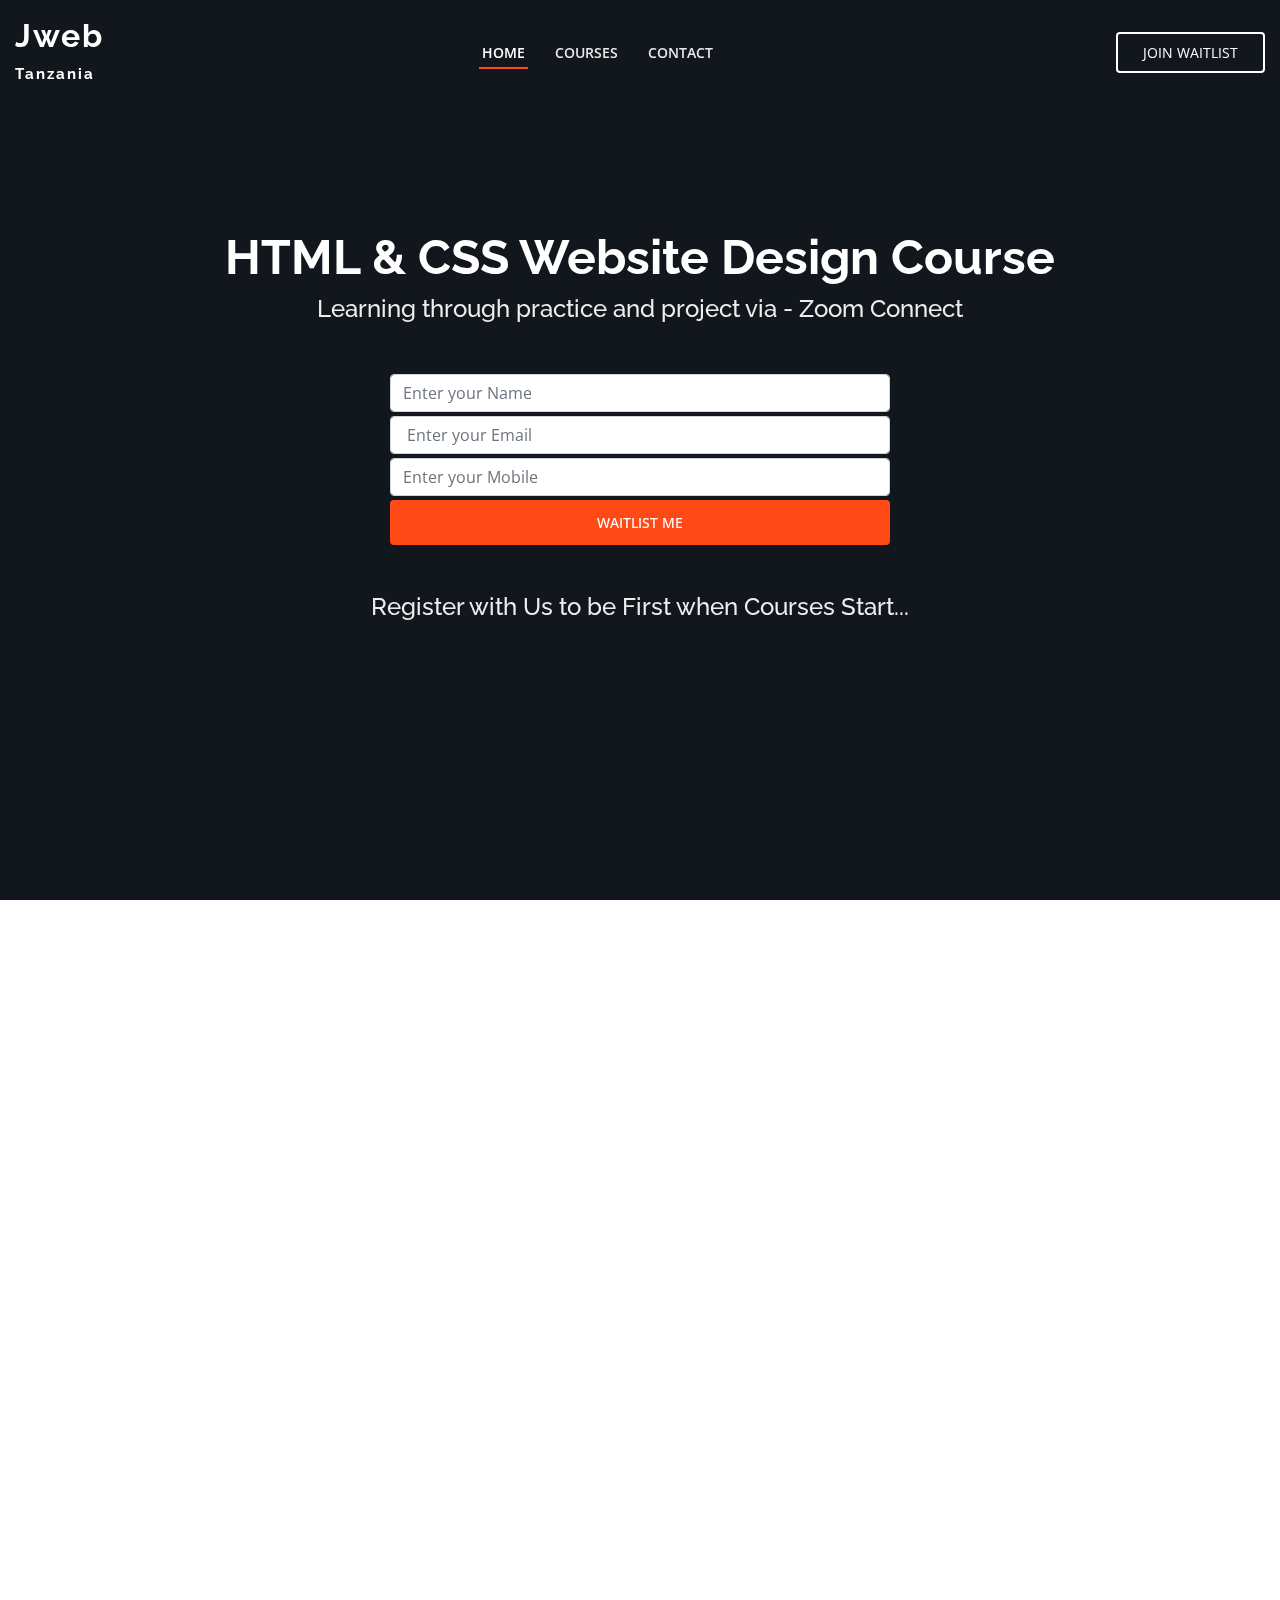
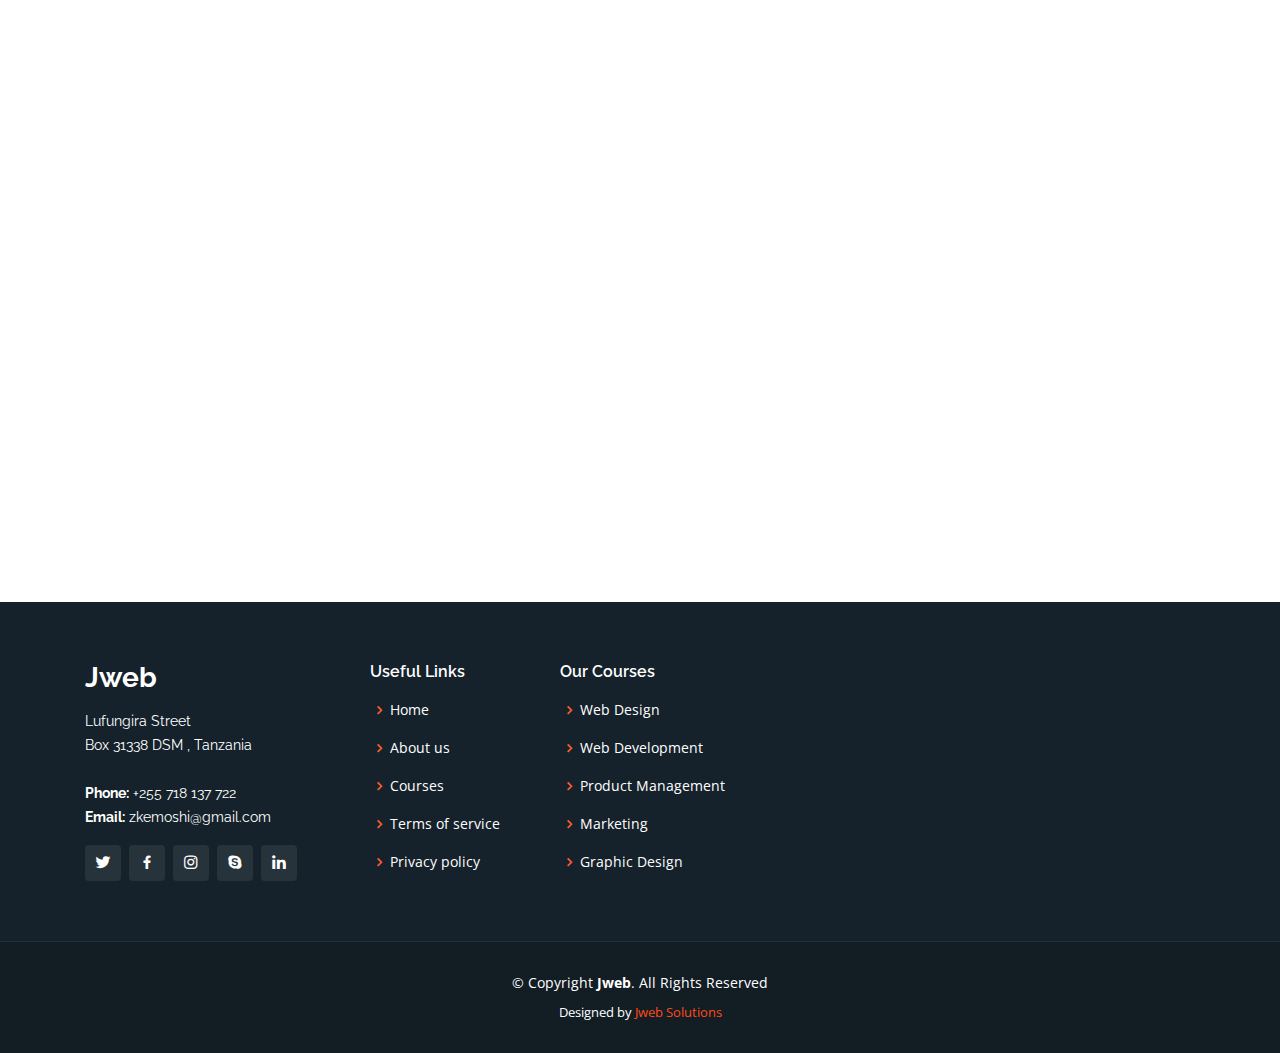
<file: index.html>
<!DOCTYPE html>
<html lang="en">

<head>
  <!-- Global site tag (gtag.js) - Google Analytics -->
  <script
  async
  src="https://www.googletagmanager.com/gtag/js?id=UA-164494568-1"
></script>
<script>
  window.dataLayer = window.dataLayer || [];
  function gtag() {
    dataLayer.push(arguments);
  }
  gtag("js", new Date());

  gtag("config", "UA-164494568-1");
</script>
  <meta charset="utf-8">
  <meta content="width=device-width, initial-scale=1.0" name="viewport">

  <title>Jifunze Web Design | Tanzania </title>
  <meta content="" name="descriptison" content="Jifunze Website Design in Tanzania | Learn website Design in Tanzania | code in Dar with best practicals">
  <meta content="" name="keywords" content="web design, affordable web design, professional web design, web training,">

  <!-- Favicons -->
  <link href="assets/img/favicon.png" rel="icon">
  <link href="assets/img/apple-touch-icon.png" rel="apple-touch-icon">

  <!-- Google Fonts -->
  <link href="https://fonts.googleapis.com/css?family=Open+Sans:300,300i,400,400i,600,600i,700,700i|Raleway:300,300i,400,400i,500,500i,600,600i,700,700i|Poppins:300,300i,400,400i,500,500i,600,600i,700,700i" rel="stylesheet">

  <!-- Vendor CSS Files -->
  <link href="assets/vendor/bootstrap/css/bootstrap.min.css" rel="stylesheet">
  <link href="assets/vendor/icofont/icofont.min.css" rel="stylesheet">
  <link href="assets/vendor/boxicons/css/boxicons.min.css" rel="stylesheet">
  <link href="assets/vendor/venobox/venobox.css" rel="stylesheet">
  <link href="assets/vendor/remixicon/remixicon.css" rel="stylesheet">
  <link href="assets/vendor/owl.carousel/assets/owl.carousel.min.css" rel="stylesheet">
  <link href="assets/vendor/aos/aos.css" rel="stylesheet">

  <!-- Template Main CSS File -->
  <link href="assets/css/style.css" rel="stylesheet">

  

  <!-- =======================================================
  * Template Name: Dewi - v2.1.0
  * Template URL: https://bootstrapmade.com/dewi-free-multi-purpose-html-template/
  * Author: BootstrapMade.com
  * License: https://bootstrapmade.com/license/
  ======================================================== -->
</head>

<body>

  <!-- ======= Header ======= -->
  <header id="header" class="fixed-top ">
    <div class="container-fluid d-flex align-items-center justify-content-between">
      <h1 class="logo"><a href="index.html">Jweb</a> <br>
        <span>Tanzania</span>  
      </h1> 
      

      <!-- Uncomment below if you prefer to use an image logo -->
      <!-- <a href="index.html" class="logo"><img src="assets/img/logo.png" alt="" class="img-fluid"></a>-->

      <nav class="nav-menu d-none d-lg-block">
        <ul>
          <li class="active"><a href="index.html">Home</a></li>
          <!-- <li><a href="#about">About</a></li> -->
          <li><a href="#services">Courses</a></li>
          <!-- <li><a href="#portfolio">Portfolio | Projects</a></li>
          <li><a href="#team">Team</a></li> -->
          <li><a href="#contact">Contact</a></li>

        </ul>
      </nav><!-- .nav-menu -->

      <a href="#about" class="get-started-btn scrollto">JOIN WAITLIST</a>

    </div>
  </header><!-- End Header -->

  <!-- ======= Hero Section ======= -->
  <section id="hero">
    <div class="hero-container" data-aos="fade-up" data-aos-delay="150">
      <h1>HTML & CSS Website Design Course</h1>
      <h2> Learning through practice and project via - Zoom Connect</h2>
      

      <form action="POST" name="contact" data-netlify="true">
        <div class="input-form">
          <input class="form-control mb-1" type="text" name="name" placeholder="Enter your Name" required>
          <input class="form-control mb-1" type="email" name="email" placeholder="Enter your Email" required>
          <input class="form-control mb-1" type="tel" name="phone" placeholder="Enter your Mobile" pattern="^\d{10}$" required>
          <button type="submit" class="btn-get-started">WAITLIST ME</button>
        </div>
      </form>
      <br>
      <br>

<h2>Register with Us to be First when Courses Start...</h2>  

</div>

  </section><!-- End Hero -->

  <main id="main">
<!--     

    <!-- ======= About Section ======= -->
    <!-- <section id="about" class="about">
      <div class="container" data-aos="fade-up">

        <div class="row justify-content-end">
          <div class="col-lg-11">
            <div class="row justify-content-end">

              <div class="col-lg-3 col-md-5 col-6 d-md-flex align-items-md-stretch">
                <div class="count-box">
                  <i class="icofont-simple-smile"></i>
                  <span data-toggle="counter-up">65</span>
                  <p>Happy Students</p>
                </div>
              </div>

              <div class="col-lg-3 col-md-5 col-6 d-md-flex align-items-md-stretch">
                <div class="count-box">
                  <i class="icofont-document-folder"></i>
                  <span data-toggle="counter-up">40</span>
                  <p>Projects</p>
                </div>
              </div>

              <div class="col-lg-3 col-md-5 col-6 d-md-flex align-items-md-stretch">
                <div class="count-box">
                  <i class="icofont-clock-time"></i>
                  <span data-toggle="counter-up">5</span>
                  <p>Years of experience</p>
                </div>
              </div>

              <!-- <div class="col-lg-3 col-md-5 col-6 d-md-flex align-items-md-stretch">
                <div class="count-box">
                  <i class="icofont-award"></i>
                  <span data-toggle="counter-up">15</span>
                  <p>Awards</p>
                </div>
              </div> -->

            </div>
          </div>
        </div>

        <!-- <div class="row">

          <div class="col-lg-6 video-box align-self-baseline" data-aos="zoom-in" data-aos-delay="100">
            <img src="assets/img/about.jpg" class="img-fluid" alt="">
            <a href="https://www.youtube.com/watch?v=jDDaplaOz7Q" class="venobox play-btn mb-4" data-vbtype="video" data-autoplay="true"></a>
          </div>

          <div class="col-lg-6 pt-3 pt-lg-0 content">
            <h3>Voluptatem dignissimos provident quasi corporis voluptates sit assumenda.</h3>
            <p class="font-italic">
              Lorem ipsum dolor sit amet, consectetur adipiscing elit, sed do eiusmod tempor incididunt ut labore et dolore
              magna aliqua.
            </p>
            <ul>
              <li><i class="bx bx-check-double"></i> Ullamco laboris nisi ut aliquip ex ea commodo consequat.</li>
              <li><i class="bx bx-check-double"></i> Duis aute irure dolor in reprehenderit in voluptate velit.</li>
              <li><i class="bx bx-check-double"></i> Voluptate repellendus pariatur reprehenderit corporis sint.</li>
              <li><i class="bx bx-check-double"></i> Ullamco laboris nisi ut aliquip ex ea commodo consequat. Duis aute irure dolor in reprehenderit in voluptate trideta storacalaperda mastiro dolore eu fugiat nulla pariatur.</li>
            </ul>
            <p>
              Ullamco laboris nisi ut aliquip ex ea commodo consequat. Duis aute irure dolor in reprehenderit in voluptate
              velit esse cillum dolore eu fugiat nulla pariatur. Excepteur sint occaecat cupidatat non proident, sunt in
              culpa qui officia deserunt mollit anim id est laborum
            </p>
          </div>

        </div> -->

      </div> 
    <!-- </section>End About Section -->
 

    <!-- ======= About Boxes Section ======= -->
    <section id="about-boxes" class="about-boxes">
      <div class="container" data-aos="fade-up">

        
        <!-- ======= Services Section ======= -->
        <section id="services" class="services section-bg">
          <div class="container" data-aos="fade-up">
        
            <div class="section-title">
              <h2>Courses</h2> <small>Learning is Online via Zoom Connect</small>
              <p>Check our Courses</p>
            </div>
        
            <div class="accordion" id="accordionExample">
              <div class="card">
                <div
                  class="card-header"
                  data-toggle="collapse"
                  data-target="#collapseOne"
                  aria-expanded="true"
                  aria-controls="collapseOne"
                  id="headingOne"
                >
                  <h2 class="mb-0">
                    <button class="btn btn-block text-left d-flex justify-content-between align-items-center" type="button">
                      HTML Basics
                      <div class="label">
                        <span class="badge badge-primary badge-pill"> 2 Days</span>
                        <span class="badge badge-primary badge-pill">FREE</span>
                      </div> 
                    </button>
                  </h2>
                </div>
        
                <div
                  id="collapseOne"
                  class="collapse"
                  aria-labelledby="headingOne"
                  data-parent="#accordionExample"
                >
                  <div class="card-body">
                    <ul class="list-group">
                      <li class="list-group-item">Create & Open HTML Pages</li>
                      <li class="list-group-item">Doctype & Basic Layout</li>
                      <li class="list-group-item">Setting Up Live Server in VSCode</li>
                      <li class="list-group-item">Meta Tags & Search Engines</li>
                      <li class="list-group-item">Headings | Paragraphs | Typography</li>
                      <li class="list-group-item">Links | Images | Attributes</li>
                      <li class="list-group-item">List & Tables</li>
                      <li class="list-group-item">Forms & Input</li>
                      <li class="list-group-item">Block & Inline Level Elements</li>
                      <li class="list-group-item">Divs & Spans, Class & IDs</li>
                      <li class="list-group-item">HTML Entities</li>
                      <li class="list-group-item">HTML5 Semantics Tags</li>
                    </ul>
                  </div>
                </div>
              </div>
              <div class="card">
                <div
                  class="card-header"
                  data-toggle="collapse"
                  data-target="#collapseTwo"
                  aria-expanded="false"
                  aria-controls="collapseTwo"
                >
                  <h2 class="mb-0">
                    <button class="btn btn-block text-left d-flex justify-content-between align-items-center" type="button">
                      CSS Basics
                      <div class="label">
                        <span class="badge badge-primary badge-pill"> 5 Days</span>
                        <span class="badge badge-primary badge-pill">TZS 50,000/-</span>
                      </div>
                    </button>
                  </h2>
                </div>
                <div
                  id="collapseTwo"
                  class="collapse"
                  aria-labelledby="headingTwo"
                  data-parent="#accordionExample"
                >
                  <div class="card-body">
                    <ul class="list-group">
                      <li class="list-group-item">Basic CSS Selectors</li>
                      <li class="list-group-item">Fonts in CSS</li>
                      <li class="list-group-item">Backgrounds | Color | Borders</li>
                      <li class="list-group-item">Box Model, Margin & Padding</li>
                      <li class="list-group-item">Float & Alignment</li>
                      <li class="list-group-item">Link State & Button Styling</li>
                      <li class="list-group-item">Navigation Menu Styling</li>
                      <li class="list-group-item">Inline, Block & Inline-Block Display</li>
                      <li class="list-group-item">Positioning</li>
                      <li class="list-group-item">Intro to Flex</li>
                      <li class="list-group-item">Project</li>
                    </ul>
                  </div>
                </div>
              </div>
              <div class="card">
                <div
                  class="card-header"
                  data-toggle="collapse"
                  data-target="#collapseThree"
                  aria-expanded="false"
                  aria-controls="collapseThree"
                  id="headingThree"
                >
                  <h2 class="mb-0">
                    <button class="btn btn-block text-left collapsed d-flex justify-content-between align-items-center" type="button">
                      CSS Projects
                      <div class="label">
                        <span class="badge badge-primary badge-pill"> 10 Projects</span>
                        <span class="badge badge-primary badge-pill"> @ TZS 10,000/-</span>
                      </div>
                    </button>
                  </h2>
                </div>
                <div
                  id="collapseThree"
                  class="collapse"
                  aria-labelledby="headingThree"
                  data-parent="#accordionExample"
                >
                  <div class="card-body">
                    <ul class="list-group">
                      <li class="list-group-item">Day 1: PluralSight login Page </li>
                      <li class="list-group-item">Day 2: Sliding Signin & SignUp Form page</li>
                      <li class="list-group-item">Day 3: Simple Business web page</li>
                      <li class="list-group-item">Day 4: School Website page</li>
                      <li class="list-group-item">Day 5: Gym web site</li>
                      <li class="list-group-item">Day 6: Cool Traveling website</li>
                      <li class="list-group-item">Day 7: Product landing page</li>
                      <li class="list-group-item">Day 8: Microsoft Homepage clone</li>
                      <li class="list-group-item">Day 9: Netflix landing page</li>
                      <li class="list-group-item">Day 10: Restaurant web page</li>
                      
                    </ul>
                  </div>
                </div>
              </div>
              <div class="card">
                <div
                  class="card-header"
                  data-toggle="collapse"
                  data-target="#collapseFour"
                  aria-expanded="false"
                  aria-controls="collapseFour"
                  id="headingFour"
                >
                  <h2 class="mb-0">
                    <button class="btn btn-block text-left collapsed d-flex justify-content-between align-items-center" type="button">
                      Javascript
                      <div class="label">
                        <span class="badge badge-primary badge-pill"> 10 Days</span>
                        <span class="badge badge-primary badge-pill">TZS 100,000/-</span>
                      </div>
                    </button>
                  </h2>
                </div>
                <div
                  id="collapseFour"
                  class="collapse"
                  aria-labelledby="headingFour"
                  data-parent="#accordionExample"
                >
                  <div class="card-body">
                    <ul class="list-group">
                      <li class="list-group-item">Coming Soon...</li>
                    </ul>
                  </div>
                </div>
              </div>
              <div class="card">
                <div
                  class="card-header"
                  data-toggle="collapse"
                  data-target="#collapseFive"
                  aria-expanded="false"
                  aria-controls="collapseFive"
                  id="headingFive"
                >
                  <h2 class="mb-0">
                    <button class="btn btn-block text-left collapsed d-flex justify-content-between align-items-center" type="button">
                      Javascript Projects
                      <div class="label">
                        <span class="badge badge-primary badge-pill"> 10 Projects</span>
                        <span class="badge badge-primary badge-pill"> @ TZS 10,000/-</span>
                      </div>
                    </button>
                  </h2>
                </div>
                <div
                  id="collapseFive"
                  class="collapse"
                  aria-labelledby="headingFive"
                  data-parent="#accordionExample"
                >
                  <div class="card-body">
                    <ul class="list-group">
                      <li class="list-group-item">Coming Soon....</li>
                    </ul>
                  </div>
                </div>
              </div>
              <div class="card">
                <div
                  class="card-header"
                  data-toggle="collapse"
                  data-target="#collapseSix"
                  aria-expanded="false"
                  aria-controls="collapseSix"
                  id="headingSix"
                >
                  <h2 class="mb-0">
                    <button class="btn btn-block text-left collapsed d-flex justify-content-between align-items-center" type="button">
                      PHP
                      <div class="label">
                        <span class="badge badge-primary badge-pill"> 20 Days</span>
                        <span class="badge badge-primary badge-pill"> TZS 200,000/-</span>
                      </div>
                    </button>
                  </h2>
                </div>
                <div
                  id="collapseSix"
                  class="collapse"
                  aria-labelledby="headingSix"
                  data-parent="#accordionExample"
                >
                  <div class="card-body">
                    <ul class="list-group">
                      <li class="list-group-item">Coming Soon</li>
                    </ul>
                  </div>
                </div>
              </div>
            </div>
        
          </div>
        </section><!-- End Services Section -->

<!-- for the sake of simple site we comment from here -->

        <!-- ======= Mission Vision  Plan -->
        <!-- <div class="row">
          <div class="col-lg-4 col-md-6 d-flex align-items-stretch" data-aos="fade-up" data-aos-delay="100">
            <div class="card">
              <img src="assets/img/about-boxes-1.jpg" class="card-img-top" alt="...">
              <div class="card-icon">
                <i class="ri-brush-4-line"></i>
              </div>
              <div class="card-body">
                <h5 class="card-title"><a href="">Our Mission</a></h5>
                <p class="card-text">Lorem ipsum dolor sit amet, consectetur elit, sed do eiusmod tempor ut labore et dolore magna aliqua. Ut enim ad minim veniam, quis nostrud exercitation ullamco laboris nisi ut aliquip ex ea commodo consequat. </p>
              </div>
            </div>
          </div>
          <div class="col-lg-4 col-md-6 d-flex align-items-stretch" data-aos="fade-up" data-aos-delay="200">
            <div class="card">
              <img src="assets/img/about-boxes-2.jpg" class="card-img-top" alt="...">
              <div class="card-icon">
                <i class="ri-calendar-check-line"></i>
              </div>
              <div class="card-body">
                <h5 class="card-title"><a href="">Our Plan</a></h5>
                <p class="card-text">Sed ut perspiciatis unde omnis iste natus error sit voluptatem doloremque laudantium, totam rem aperiam, eaque ipsa quae ab illo inventore veritatis et quasi architecto beatae vitae dicta sunt explicabo. </p>
              </div>
            </div>
          </div>
          <div class="col-lg-4 col-md-6 d-flex align-items-stretch" data-aos="fade-up" data-aos-delay="300">
            <div class="card">
              <img src="assets/img/about-boxes-3.jpg" class="card-img-top" alt="...">
              <div class="card-icon">
                <i class="ri-movie-2-line"></i>
              </div>
              <div class="card-body">
                <h5 class="card-title"><a href="">Our Vision</a></h5>
                <p class="card-text">Nemo enim ipsam voluptatem quia voluptas sit aut odit aut fugit, sed quia magni dolores eos qui ratione voluptatem sequi nesciunt Neque porro quisquam est, qui dolorem ipsum quia dolor sit amet. </p>
              </div>
            </div>
          </div>
        </div> -->
        <!-- End Mission Vision Plan -->
      </div>
    </section><!-- End About Boxes Section -->

  
    <!-- ======= Testimonials Section ======= -->
    <!-- <section id="testimonials" class="testimonials">
      <div class="container" data-aos="zoom-in">

        <div class="owl-carousel testimonials-carousel">

          <div class="testimonial-item">
            <img src="assets/img/testimonials/testimonials-1.jpg" class="testimonial-img" alt="">
            <h3>Saul Goodman</h3>
            <h4>Ceo &amp; Founder</h4>
            <p>
              <i class="bx bxs-quote-alt-left quote-icon-left"></i>
              Proin iaculis purus consequat sem cure digni ssim donec porttitora entum suscipit rhoncus. Accusantium quam, ultricies eget id, aliquam eget nibh et. Maecen aliquam, risus at semper.
              <i class="bx bxs-quote-alt-right quote-icon-right"></i>
            </p>
          </div>

          <div class="testimonial-item">
            <img src="assets/img/testimonials/testimonials-2.jpg" class="testimonial-img" alt="">
            <h3>Sara Wilsson</h3>
            <h4>Designer</h4>
            <p>
              <i class="bx bxs-quote-alt-left quote-icon-left"></i>
              Export tempor illum tamen malis malis eram quae irure esse labore quem cillum quid cillum eram malis quorum velit fore eram velit sunt aliqua noster fugiat irure amet legam anim culpa.
              <i class="bx bxs-quote-alt-right quote-icon-right"></i>
            </p>
          </div>

          <div class="testimonial-item">
            <img src="assets/img/testimonials/testimonials-3.jpg" class="testimonial-img" alt="">
            <h3>Jena Karlis</h3>
            <h4>Store Owner</h4>
            <p>
              <i class="bx bxs-quote-alt-left quote-icon-left"></i>
              Enim nisi quem export duis labore cillum quae magna enim sint quorum nulla quem veniam duis minim tempor labore quem eram duis noster aute amet eram fore quis sint minim.
              <i class="bx bxs-quote-alt-right quote-icon-right"></i>
            </p>
          </div>

          <div class="testimonial-item">
            <img src="assets/img/testimonials/testimonials-4.jpg" class="testimonial-img" alt="">
            <h3>Matt Brandon</h3>
            <h4>Freelancer</h4>
            <p>
              <i class="bx bxs-quote-alt-left quote-icon-left"></i>
              Fugiat enim eram quae cillum dolore dolor amet nulla culpa multos export minim fugiat minim velit minim dolor enim duis veniam ipsum anim magna sunt elit fore quem dolore labore illum veniam.
              <i class="bx bxs-quote-alt-right quote-icon-right"></i>
            </p>
          </div>

          <div class="testimonial-item">
            <img src="assets/img/testimonials/testimonials-5.jpg" class="testimonial-img" alt="">
            <h3>John Larson</h3>
            <h4>Entrepreneur</h4>
            <p>
              <i class="bx bxs-quote-alt-left quote-icon-left"></i>
              Quis quorum aliqua sint quem legam fore sunt eram irure aliqua veniam tempor noster veniam enim culpa labore duis sunt culpa nulla illum cillum fugiat legam esse veniam culpa fore nisi cillum quid.
              <i class="bx bxs-quote-alt-right quote-icon-right"></i>
            </p>
          </div>

        </div>

      </div>
    </section> -->
    <!-- End Testimonials Section -->

    <!-- ======= Portfolio Section ======= -->
    <!-- <section id="portfolio" class="portfolio">
      <div class="container" data-aos="fade-up">

        <div class="section-title">
          <h2>Portfolio</h2>
          <p>Check our Portfolio</p>
        </div>

        <div class="row" data-aos="fade-up" data-aos-delay="100">
          <div class="col-lg-12 d-flex justify-content-center">
            <ul id="portfolio-flters">
              <li data-filter="*" class="filter-active">All</li>
              <li data-filter=".filter-app">App</li>
              <li data-filter=".filter-card">Card</li>
              <li data-filter=".filter-web">Web</li>
            </ul>
          </div>
        </div>

        <div class="row portfolio-container" data-aos="fade-up" data-aos-delay="200">

          <div class="col-lg-4 col-md-6 portfolio-item filter-app">
            <img src="assets/img/portfolio/portfolio-1.jpg" class="img-fluid" alt="">
            <div class="portfolio-info">
              <h4>App 1</h4>
              <p>App</p>
              <a href="assets/img/portfolio/portfolio-1.jpg" data-gall="portfolioGallery" class="venobox preview-link" title="App 1"><i class="bx bx-plus"></i></a>
              <a href="portfolio-details.html" class="details-link" title="More Details"><i class="bx bx-link"></i></a>
            </div>
          </div>

          <div class="col-lg-4 col-md-6 portfolio-item filter-web">
            <img src="assets/img/portfolio/portfolio-2.jpg" class="img-fluid" alt="">
            <div class="portfolio-info">
              <h4>Web 3</h4>
              <p>Web</p>
              <a href="assets/img/portfolio/portfolio-2.jpg" data-gall="portfolioGallery" class="venobox preview-link" title="Web 3"><i class="bx bx-plus"></i></a>
              <a href="portfolio-details.html" class="details-link" title="More Details"><i class="bx bx-link"></i></a>
            </div>
          </div>

          <div class="col-lg-4 col-md-6 portfolio-item filter-app">
            <img src="assets/img/portfolio/portfolio-3.jpg" class="img-fluid" alt="">
            <div class="portfolio-info">
              <h4>App 2</h4>
              <p>App</p>
              <a href="assets/img/portfolio/portfolio-3.jpg" data-gall="portfolioGallery" class="venobox preview-link" title="App 2"><i class="bx bx-plus"></i></a>
              <a href="portfolio-details.html" class="details-link" title="More Details"><i class="bx bx-link"></i></a>
            </div>
          </div>

          <div class="col-lg-4 col-md-6 portfolio-item filter-card">
            <img src="assets/img/portfolio/portfolio-4.jpg" class="img-fluid" alt="">
            <div class="portfolio-info">
              <h4>Card 2</h4>
              <p>Card</p>
              <a href="assets/img/portfolio/portfolio-4.jpg" data-gall="portfolioGallery" class="venobox preview-link" title="Card 2"><i class="bx bx-plus"></i></a>
              <a href="portfolio-details.html" class="details-link" title="More Details"><i class="bx bx-link"></i></a>
            </div>
          </div>

          <div class="col-lg-4 col-md-6 portfolio-item filter-web">
            <img src="assets/img/portfolio/portfolio-5.jpg" class="img-fluid" alt="">
            <div class="portfolio-info">
              <h4>Web 2</h4>
              <p>Web</p>
              <a href="assets/img/portfolio/portfolio-5.jpg" data-gall="portfolioGallery" class="venobox preview-link" title="Web 2"><i class="bx bx-plus"></i></a>
              <a href="portfolio-details.html" class="details-link" title="More Details"><i class="bx bx-link"></i></a>
            </div>
          </div>

          <div class="col-lg-4 col-md-6 portfolio-item filter-app">
            <img src="assets/img/portfolio/portfolio-6.jpg" class="img-fluid" alt="">
            <div class="portfolio-info">
              <h4>App 3</h4>
              <p>App</p>
              <a href="assets/img/portfolio/portfolio-6.jpg" data-gall="portfolioGallery" class="venobox preview-link" title="App 3"><i class="bx bx-plus"></i></a>
              <a href="portfolio-details.html" class="details-link" title="More Details"><i class="bx bx-link"></i></a>
            </div>
          </div>

          <div class="col-lg-4 col-md-6 portfolio-item filter-card">
            <img src="assets/img/portfolio/portfolio-7.jpg" class="img-fluid" alt="">
            <div class="portfolio-info">
              <h4>Card 1</h4>
              <p>Card</p>
              <a href="assets/img/portfolio/portfolio-7.jpg" data-gall="portfolioGallery" class="venobox preview-link" title="Card 1"><i class="bx bx-plus"></i></a>
              <a href="portfolio-details.html" class="details-link" title="More Details"><i class="bx bx-link"></i></a>
            </div>
          </div>

          <div class="col-lg-4 col-md-6 portfolio-item filter-card">
            <img src="assets/img/portfolio/portfolio-8.jpg" class="img-fluid" alt="">
            <div class="portfolio-info">
              <h4>Card 3</h4>
              <p>Card</p>
              <a href="assets/img/portfolio/portfolio-8.jpg" data-gall="portfolioGallery" class="venobox preview-link" title="Card 3"><i class="bx bx-plus"></i></a>
              <a href="portfolio-details.html" class="details-link" title="More Details"><i class="bx bx-link"></i></a>
            </div>
          </div>

          <div class="col-lg-4 col-md-6 portfolio-item filter-web">
            <img src="assets/img/portfolio/portfolio-9.jpg" class="img-fluid" alt="">
            <div class="portfolio-info">
              <h4>Web 3</h4>
              <p>Web</p>
              <a href="assets/img/portfolio/portfolio-9.jpg" data-gall="portfolioGallery" class="venobox preview-link" title="Web 3"><i class="bx bx-plus"></i></a>
              <a href="portfolio-details.html" class="details-link" title="More Details"><i class="bx bx-link"></i></a>
            </div>
          </div>

        </div>

      </div>
    </section> -->
    <!-- End Portfolio Section -->

    <!-- ======= Team Section ======= -->
    <!-- <section id="team" class="team section-bg">
      <div class="container" data-aos="fade-up">

        <div class="section-title">
          <h2>Team</h2>
          <p>Check our Team</p>
        </div>

        <div class="row">

          <div class="col-lg-4 col-md-6">
            <div class="member" data-aos="fade-up" data-aos-delay="100">
              <div class="pic"><img src="assets/img/team/team-1.jpg" class="img-fluid" alt=""></div>
              <div class="member-info">
                <h4>Walter White</h4>
                <span>Chief Executive Officer</span>
                <div class="social">
                  <a href=""><i class="icofont-twitter"></i></a>
                  <a href=""><i class="icofont-facebook"></i></a>
                  <a href=""><i class="icofont-instagram"></i></a>
                  <a href=""><i class="icofont-linkedin"></i></a>
                </div>
              </div>
            </div>
          </div>

          <div class="col-lg-4 col-md-6" data-aos="fade-up" data-aos-delay="200">
            <div class="member">
              <div class="pic"><img src="assets/img/team/team-2.jpg" class="img-fluid" alt=""></div>
              <div class="member-info">
                <h4>Sarah Jhonson</h4>
                <span>Product Manager</span>
                <div class="social">
                  <a href=""><i class="icofont-twitter"></i></a>
                  <a href=""><i class="icofont-facebook"></i></a>
                  <a href=""><i class="icofont-instagram"></i></a>
                  <a href=""><i class="icofont-linkedin"></i></a>
                </div>
              </div>
            </div>
          </div>

          <div class="col-lg-4 col-md-6" data-aos="fade-up" data-aos-delay="300">
            <div class="member">
              <div class="pic"><img src="assets/img/team/team-3.jpg" class="img-fluid" alt=""></div>
              <div class="member-info">
                <h4>William Anderson</h4>
                <span>CTO</span>
                <div class="social">
                  <a href=""><i class="icofont-twitter"></i></a>
                  <a href=""><i class="icofont-facebook"></i></a>
                  <a href=""><i class="icofont-instagram"></i></a>
                  <a href=""><i class="icofont-linkedin"></i></a>
                </div>
              </div>
            </div>
          </div>

        </div>

      </div>
    </section> -->
    <!-- End Team Section  -->
 
    
<!-- Comments for simple site ends here -->

    <!-- ======= Contact Section ======= -->
    <section id="contact" class="contact">
      <div class="container" data-aos="fade-up"">

    <div class=" section-title">
        <h2>Contact</h2>
        <p>Contact Us</p>
      </div>

      <div class="row">

        <div class="col-lg-6">

          <div class="row">
            <div class="col-md-12">
              <div class="info-box">
                <i class="bx bx-map"></i>
                <h3>Our Address</h3>
                <p>EZM House Lufungira Street, Dar es Salaam, Tanzania</p>
              </div>
            </div>
            <div class="col-sm-6">
              <div class="info-box mt-4">
                <i class="bx bx-envelope"></i>
                <h3>Email Us</h3>
                <p>zkemoshi@gmail.com<br>info@codewithzaka.com</p>
              </div>
            </div>
            <div class="col-sm-6">
              <div class="info-box mt-4">
                <i class="bx bx-phone-call"></i>
                <h3>Call Us</h3>
                <p>+255 718 137 722<br>+255 755 059 683</p>
              </div>
            </div>
          </div>

        </div>
        <!-- Contact form start -->
        <!-- <div class="col-lg-6 mt-4 mt-lg-0">
          <form action="forms/contact.php" method="post" role="form" class="php-email-form">
            <div class="form-row">
              <div class="col-md-5 form-group">
                <input type="text" name="name" class="form-control" id="name" placeholder="Your Name" data-rule="minlen:4" data-msg="Please enter at least 4 chars" />
                <div class="validate"></div>
              </div>
              <div class="col-md-5 form-group">
                <input type="email" class="form-control" name="email" id="email" placeholder="Your Email" data-rule="email" data-msg="Please enter a valid email" />
                <div class="validate"></div>
              </div>
            </div>
            <div class="form-group">
              <input type="text" class="form-control" name="subject" id="subject" placeholder="Subject" data-rule="minlen:4" data-msg="Please enter at least 8 chars of subject" />
              <div class="validate"></div>
            </div>
            <div class="form-group">
              <textarea class="form-control" name="message" rows="5" data-rule="required" data-msg="Please write something for us" placeholder="Message"></textarea>
              <div class="validate"></div>
            </div>
            <div class="mb-3">
              <div class="loading">Loading</div>
              <div class="error-message"></div>
              <div class="sent-message">Your message has been sent. Thank you!</div>
            </div>
            <div class="text-center"><button type="submit">Send Message</button></div>
          </form>
        </div> -->
        <!-- Contact form end -->
      </div>

      </div>
    </section><!-- End Contact Section -->

  </main><!-- End #main -->

  <!-- ======= Footer ======= -->
  <footer id="footer">
    <div class="footer-top">
      <div class="container">
        <div class="row">

          <div class="col-lg-3 col-md-6">
            <div class="footer-info">
              <h3>Jweb</h3>
              <p>
                Lufungira Street <br>
                Box 31338 DSM , Tanzania<br><br>
                <strong>Phone:</strong> +255 718 137 722<br>
                <strong>Email:</strong> zkemoshi@gmail.com<br>
              </p>
              <div class="social-links mt-3">
                <a href="#" class="twitter"><i class="bx bxl-twitter"></i></a>
                <a href="#" class="facebook"><i class="bx bxl-facebook"></i></a>
                <a href="#" class="instagram"><i class="bx bxl-instagram"></i></a>
                <a href="#" class="google-plus"><i class="bx bxl-skype"></i></a>
                <a href="#" class="linkedin"><i class="bx bxl-linkedin"></i></a>
              </div>
            </div>
          </div>

          <div class="col-lg-2 col-md-6 footer-links">
            <h4>Useful Links</h4>
            <ul>
              <li><i class="bx bx-chevron-right"></i> <a href="#">Home</a></li>
              <li><i class="bx bx-chevron-right"></i> <a href="#">About us</a></li>
              <li><i class="bx bx-chevron-right"></i> <a href="#">Courses</a></li>
              <li><i class="bx bx-chevron-right"></i> <a href="#">Terms of service</a></li>
              <li><i class="bx bx-chevron-right"></i> <a href="#">Privacy policy</a></li>
            </ul>
          </div>

          <div class="col-lg-3 col-md-6 footer-links">
            <h4>Our Courses</h4>
            <ul>
              <li><i class="bx bx-chevron-right"></i> <a href="#">Web Design</a></li>
              <li><i class="bx bx-chevron-right"></i> <a href="#">Web Development</a></li>
              <li><i class="bx bx-chevron-right"></i> <a href="#">Product Management</a></li>
              <li><i class="bx bx-chevron-right"></i> <a href="#">Marketing</a></li>
              <li><i class="bx bx-chevron-right"></i> <a href="#">Graphic Design</a></li>
            </ul>
          </div>

          <!-- Our newsletter comments  -->

          <!-- <div class="col-lg-4 col-md-6 footer-newsletter">
            <h4>Our Newsletter</h4>
            <p>Tamen quem nulla quae legam multos aute sint culpa legam noster magna</p>
            <form action="" method="post">
              <input type="email" name="email"><input type="submit" value="Subscribe">
            </form>

          </div> -->

        </div>
      </div>
    </div>

    <div class="container">
      <div class="copyright">
        &copy; Copyright <strong><span>Jweb</span></strong>. All Rights Reserved
      </div>
      <div class="credits">
        <!-- All the links in the footer should remain intact. -->
        <!-- You can delete the links only if you purchased the pro version. -->
        <!-- Licensing information: https://bootstrapmade.com/license/ -->
        <!-- Purchase the pro version with working PHP/AJAX contact form: https://bootstrapmade.com/dewi-free-multi-purpose-html-template/ -->
        Designed by <a href="#">Jweb Solutions</a>
      </div>
    </div>
  </footer><!-- End Footer -->

  <a href="#" class="back-to-top"><i class="ri-arrow-up-line"></i></a>
  <div id="preloader"></div>
    <!-- Tawk for Chatting with Users -->

    <!-- Start of Tawk.to Script-->
    <script type="text/javascript">
      var Tawk_API = Tawk_API || {},
        Tawk_LoadStart = new Date();
      (function () {
        var s1 = document.createElement("script"),
          s0 = document.getElementsByTagName("script")[0];
        s1.async = true;
        s1.src = "https://embed.tawk.to/5ea59d2669e9320caac774ca/default";
        s1.charset = "UTF-8";
        s1.setAttribute("crossorigin", "*");
        s0.parentNode.insertBefore(s1, s0);
      })();
    </script>
    <!--End of Tawk.to Script -->

    <!-- Bootstrap JS  -->

    <script src="https://ajax.googleapis.com/ajax/libs/jquery/3.5.1/jquery.min.js"></script>

    <!-- Popper JS -->
    <script src="https://cdnjs.cloudflare.com/ajax/libs/popper.js/1.16.0/umd/popper.min.js"></script>
  
    <!-- Latest compiled JavaScript -->
    <script src="https://maxcdn.bootstrapcdn.com/bootstrap/4.5.2/js/bootstrap.min.js"></script>

  <!-- Vendor JS Files -->
  <script src="assets/vendor/jquery/jquery.min.js"></script>
  <script src="assets/vendor/bootstrap/js/bootstrap.bundle.min.js"></script>
  <script src="assets/vendor/jquery.easing/jquery.easing.min.js"></script>
  <script src="assets/vendor/php-email-form/validate.js"></script>
  <script src="assets/vendor/waypoints/jquery.waypoints.min.js"></script>
  <script src="assets/vendor/counterup/counterup.min.js"></script>
  <script src="assets/vendor/venobox/venobox.min.js"></script>
  <script src="assets/vendor/owl.carousel/owl.carousel.min.js"></script>
  <script src="assets/vendor/isotope-layout/isotope.pkgd.min.js"></script>
  <script src="assets/vendor/aos/aos.js"></script>

  <!-- Template Main JS File -->
  <script src="assets/js/main.js"></script>
  <!-- jQuery library -->
 

</body>

</html>
</file>
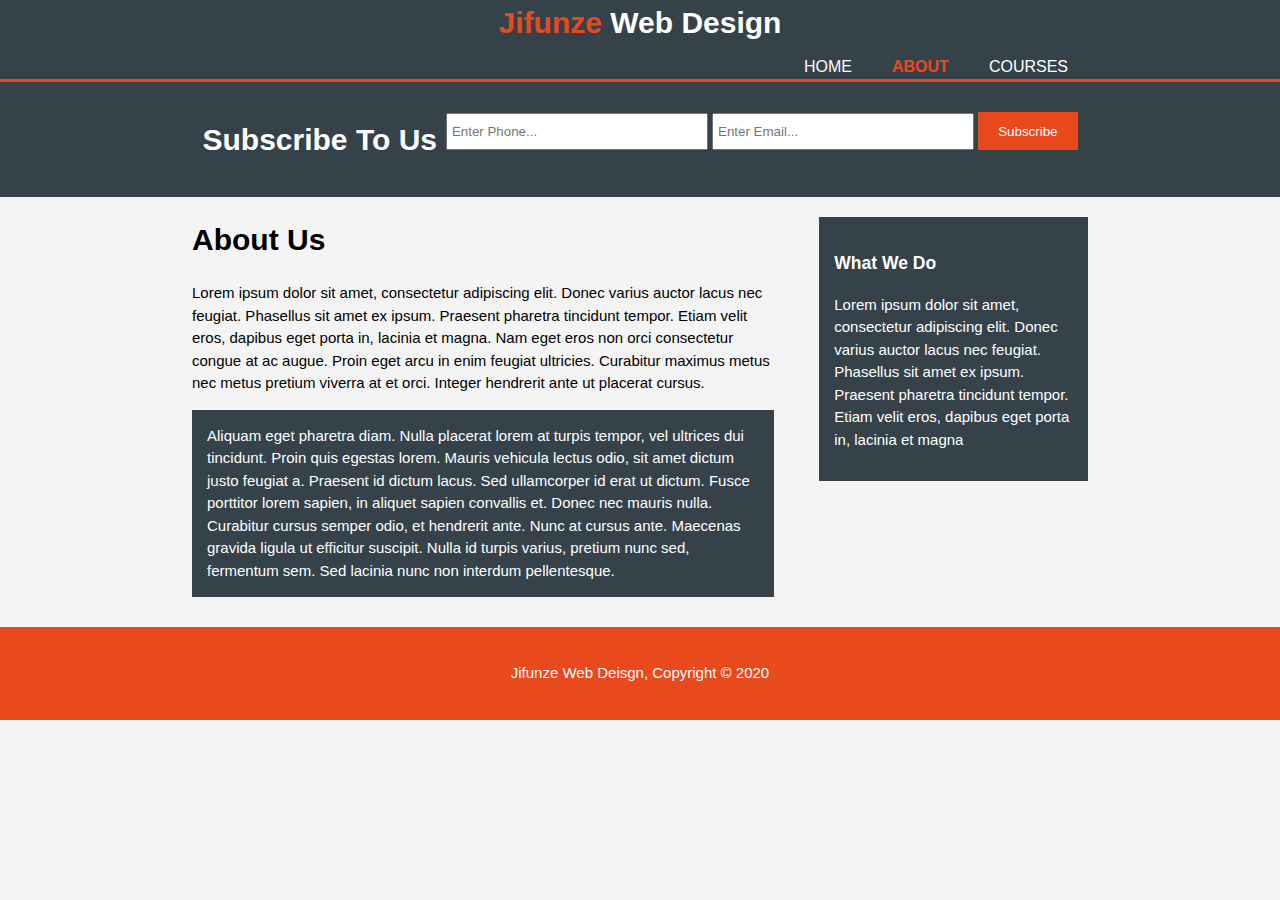
<file: about.html>
<!DOCTYPE html>
<html>
  <head>
    <meta charset="utf-8" />
    <meta name="viewport" content="width=device-width" />
    <meta name="description" content="Affordable and professional web design" />
    <meta
      name="keywords"
      content="web design, affordable web design, professional web design"
    />
    <meta name="author" content="Brad Traversy" />
    <title>Jifunze Web Designing | Practical Guide</title>
    <link rel="stylesheet" href="./css/style.css" />
  </head>
  <body>
    <header>
      <div class="container">
        <div id="branding">
          <h1><span class="highlight">Jifunze</span> Web Design</h1>
        </div>
        <nav>
          <ul>
            <li><a href="index.html">Home</a></li>
            <li class="current"><a href="about.html">About</a></li>
            <li><a href="services.html">Courses</a></li>
          </ul>
        </nav>
      </div>
    </header>

    <section id="newsletter">
      <div class="container">
        <h1>Subscribe To Us</h1>
        <form>
          <input type="phone" placeholder="Enter Phone..." />
          <input type="email" placeholder="Enter Email..." />
          <button type="submit" class="button_1">Subscribe</button>
        </form>
      </div>
    </section>

    <section id="main">
      <div class="container">
        <article id="main-col">
          <h1 class="page-title">About Us</h1>
          <p>
            Lorem ipsum dolor sit amet, consectetur adipiscing elit. Donec
            varius auctor lacus nec feugiat. Phasellus sit amet ex ipsum.
            Praesent pharetra tincidunt tempor. Etiam velit eros, dapibus eget
            porta in, lacinia et magna. Nam eget eros non orci consectetur
            congue at ac augue. Proin eget arcu in enim feugiat ultricies.
            Curabitur maximus metus nec metus pretium viverra at et orci.
            Integer hendrerit ante ut placerat cursus.
          </p>
          <p class="dark">
            Aliquam eget pharetra diam. Nulla placerat lorem at turpis tempor,
            vel ultrices dui tincidunt. Proin quis egestas lorem. Mauris
            vehicula lectus odio, sit amet dictum justo feugiat a. Praesent id
            dictum lacus. Sed ullamcorper id erat ut dictum. Fusce porttitor
            lorem sapien, in aliquet sapien convallis et. Donec nec mauris
            nulla. Curabitur cursus semper odio, et hendrerit ante. Nunc at
            cursus ante. Maecenas gravida ligula ut efficitur suscipit. Nulla id
            turpis varius, pretium nunc sed, fermentum sem. Sed lacinia nunc non
            interdum pellentesque.
          </p>
        </article>

        <aside id="sidebar">
          <div class="dark">
            <h3>What We Do</h3>
            <p>
              Lorem ipsum dolor sit amet, consectetur adipiscing elit. Donec
              varius auctor lacus nec feugiat. Phasellus sit amet ex ipsum.
              Praesent pharetra tincidunt tempor. Etiam velit eros, dapibus eget
              porta in, lacinia et magna
            </p>
          </div>
        </aside>
      </div>
    </section>

    <footer>
      <p>Jifunze Web Deisgn, Copyright &copy; 2020</p>
    </footer>
  </body>
</html>
</file>
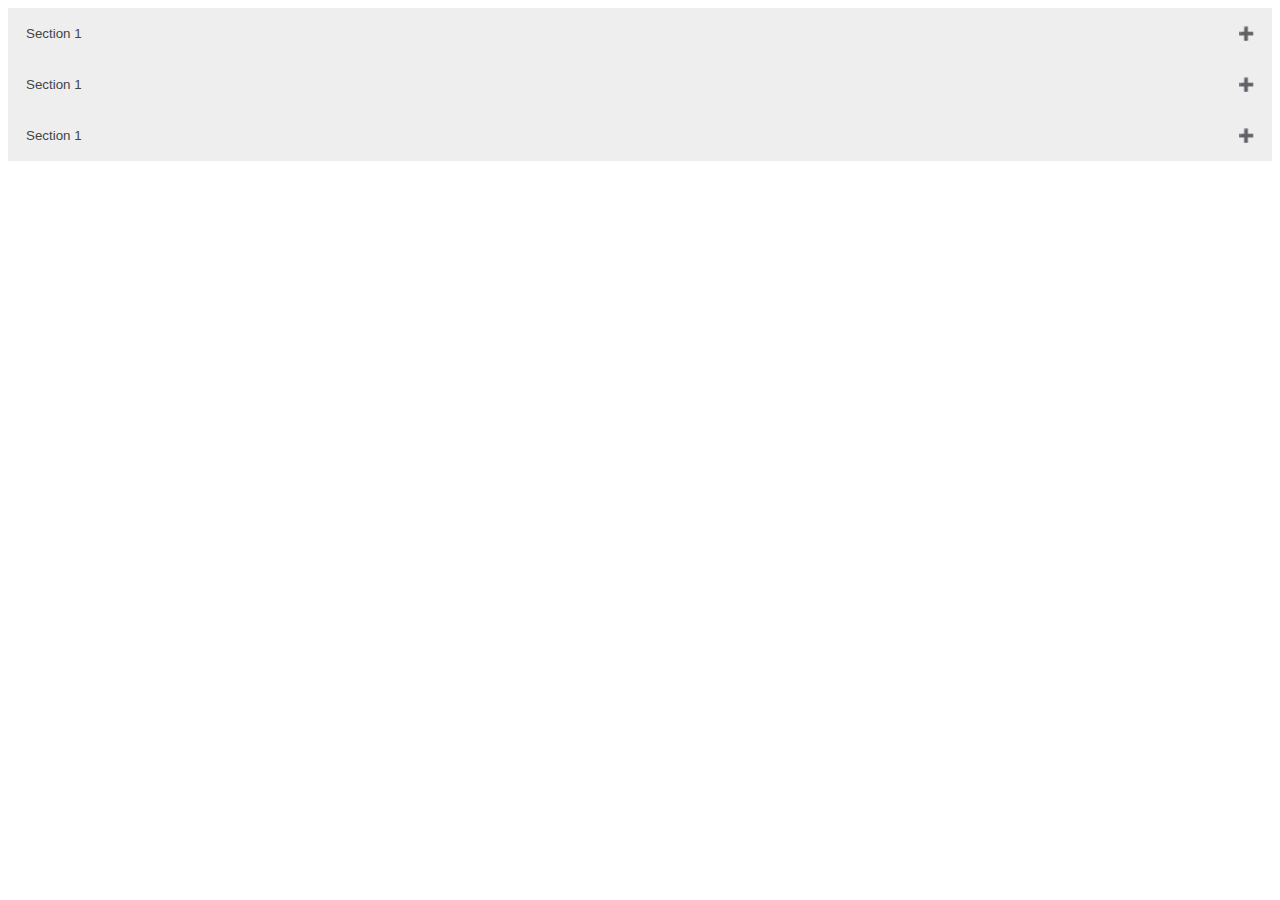
<file: accordion.html>
<!DOCTYPE html>
<html lang="en">
  <head>
    <meta charset="UTF-8" />
    <meta name="viewport" content="width=device-width, initial-scale=1.0" />
    <title>Document</title>
    <style>
      .accordion {
        background-color: #eee;
        color: #444;
        cursor: pointer;
        padding: 18px;
        width: 100%;
        text-align: left;
        border: none;
        outline: none;
        transition: 0.4s;
      }
      .active,
      .accordion:hover {
        background-color: rgb(238, 227, 227);
      }
      .panel {
        padding: 0 18px;
        background-color: white;
        max-height: 0;
        overflow: hidden;
        transition: max-height 0.2s ease-out;
      }

      .accordion:after {
        content: "\02795"; /* Unicode character for "plus" sign (+) */
        font-size: 13px;
        color: #777;
        float: right;
        margin-left: 5px;
      }

      .active:after {
        content: "\2796"; /* Unicode character for "minus" sign (-) */
      }
    </style>
  </head>
  <body>
    <button class="accordion">Section 1</button>
    <div class="panel">
      <p>
        Lorem ipsum, dolor sit amet consectetur adipisicing elit. Eius, porro.
      </p>
    </div>
    <button class="accordion">Section 1</button>
    <div class="panel">
      <p>
        Lorem ipsum, dolor sit amet consectetur adipisicing elit. Eius, porro.
      </p>
    </div>
    <button class="accordion">Section 1</button>
    <div class="panel">
      <p>
        Lorem ipsum, dolor sit amet consectetur adipisicing elit. Eius, porro.
      </p>
    </div>
    <script>
      var acc = document.getElementsByClassName("accordion");
      var i;

      for (i = 0; i < acc.length; i++) {
        acc[i].addEventListener("click", function () {
          this.classList.toggle("active");
          var panel = this.nextElementSibling;
          if (panel.style.maxHeight) {
            panel.style.maxHeight = null;
          } else {
            panel.style.maxHeight = panel.scrollHeight + "px";
          }
        });
      }
    </script>
  </body>
</html>
</file>
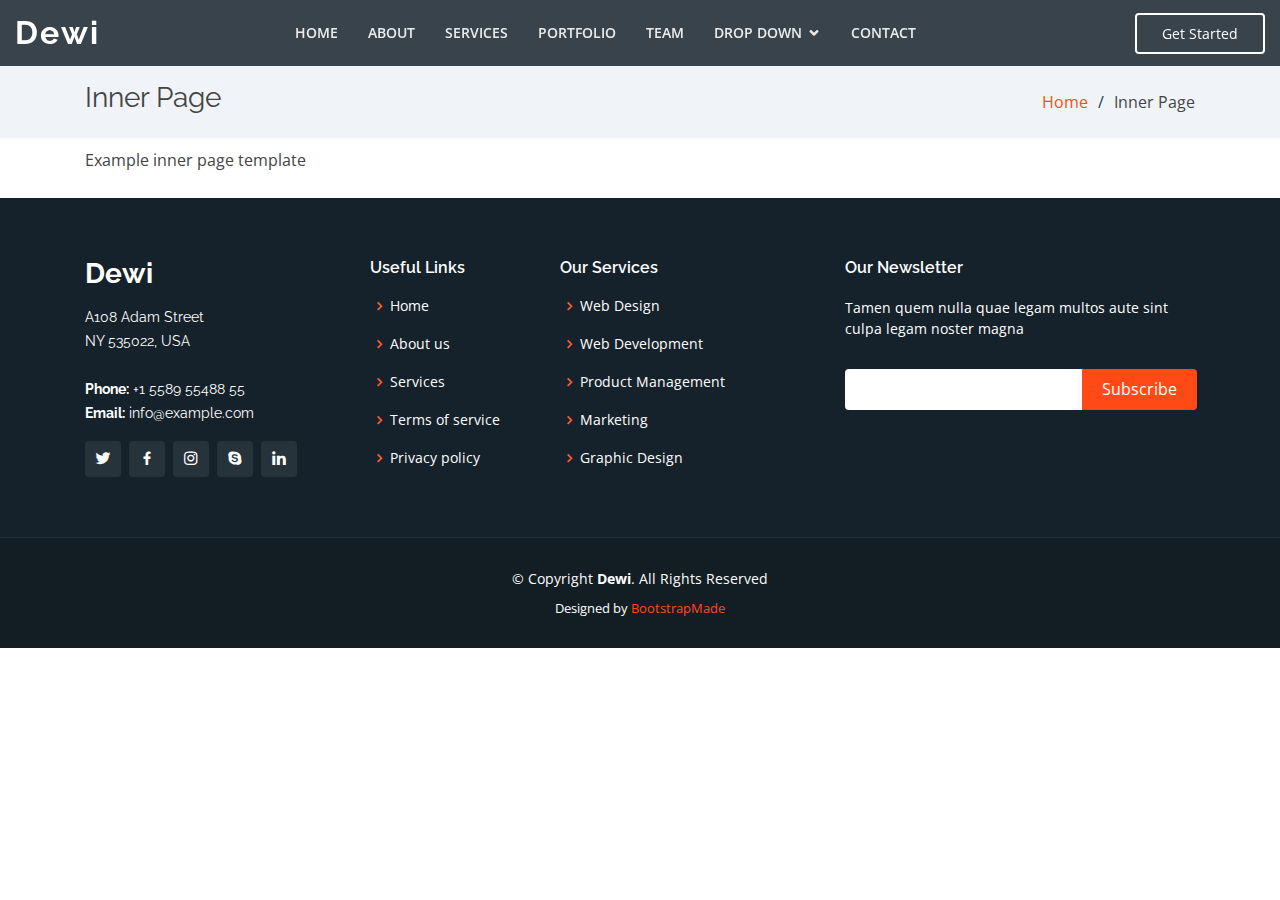
<file: inner-page.html>
<!DOCTYPE html>
<html lang="en">

<head>
  <meta charset="utf-8">
  <meta content="width=device-width, initial-scale=1.0" name="viewport">

  <title>Inner Page - Dewi Bootstrap Template</title>
  <meta content="" name="descriptison">
  <meta content="" name="keywords">

  <!-- Favicons -->
  <link href="assets/img/favicon.png" rel="icon">
  <link href="assets/img/apple-touch-icon.png" rel="apple-touch-icon">

  <!-- Google Fonts -->
  <link href="https://fonts.googleapis.com/css?family=Open+Sans:300,300i,400,400i,600,600i,700,700i|Raleway:300,300i,400,400i,500,500i,600,600i,700,700i|Poppins:300,300i,400,400i,500,500i,600,600i,700,700i" rel="stylesheet">

  <!-- Vendor CSS Files -->
  <link href="assets/vendor/bootstrap/css/bootstrap.min.css" rel="stylesheet">
  <link href="assets/vendor/icofont/icofont.min.css" rel="stylesheet">
  <link href="assets/vendor/boxicons/css/boxicons.min.css" rel="stylesheet">
  <link href="assets/vendor/venobox/venobox.css" rel="stylesheet">
  <link href="assets/vendor/remixicon/remixicon.css" rel="stylesheet">
  <link href="assets/vendor/owl.carousel/assets/owl.carousel.min.css" rel="stylesheet">
  <link href="assets/vendor/aos/aos.css" rel="stylesheet">

  <!-- Template Main CSS File -->
  <link href="assets/css/style.css" rel="stylesheet">

  <!-- =======================================================
  * Template Name: Dewi - v2.1.0
  * Template URL: https://bootstrapmade.com/dewi-free-multi-purpose-html-template/
  * Author: BootstrapMade.com
  * License: https://bootstrapmade.com/license/
  ======================================================== -->
</head>

<body>

  <!-- ======= Header ======= -->
  <header id="header" class="fixed-top header-inner-pages">
    <div class="container-fluid d-flex align-items-center justify-content-between">

      <h1 class="logo"><a href="index.html">Dewi</a></h1>
      <!-- Uncomment below if you prefer to use an image logo -->
      <!-- <a href="index.html" class="logo"><img src="assets/img/logo.png" alt="" class="img-fluid"></a>-->

      <nav class="nav-menu d-none d-lg-block">
        <ul>
          <li><a href="index.html">Home</a></li>
          <li><a href="#about">About</a></li>
          <li><a href="#services">Services</a></li>
          <li><a href="#portfolio">Portfolio</a></li>
          <li><a href="#team">Team</a></li>
          <li class="drop-down"><a href="">Drop Down</a>
            <ul>
              <li><a href="#">Drop Down 1</a></li>
              <li class="drop-down"><a href="#">Deep Drop Down</a>
                <ul>
                  <li><a href="#">Deep Drop Down 1</a></li>
                  <li><a href="#">Deep Drop Down 2</a></li>
                  <li><a href="#">Deep Drop Down 3</a></li>
                  <li><a href="#">Deep Drop Down 4</a></li>
                  <li><a href="#">Deep Drop Down 5</a></li>
                </ul>
              </li>
              <li><a href="#">Drop Down 2</a></li>
              <li><a href="#">Drop Down 3</a></li>
              <li><a href="#">Drop Down 4</a></li>
            </ul>
          </li>
          <li><a href="#contact">Contact</a></li>

        </ul>
      </nav><!-- .nav-menu -->

      <a href="#about" class="get-started-btn scrollto">Get Started</a>

    </div>
  </header><!-- End Header -->

  <main id="main">

    <!-- ======= Breadcrumbs ======= -->
    <section class="breadcrumbs">
      <div class="container">

        <div class="d-flex justify-content-between align-items-center">
          <h2>Inner Page</h2>
          <ol>
            <li><a href="index.html">Home</a></li>
            <li>Inner Page</li>
          </ol>
        </div>

      </div>
    </section><!-- End Breadcrumbs -->

    <section class="inner-page">
      <div class="container">
        <p>
          Example inner page template
        </p>
      </div>
    </section>

  </main><!-- End #main -->

  <!-- ======= Footer ======= -->
  <footer id="footer">
    <div class="footer-top">
      <div class="container">
        <div class="row">

          <div class="col-lg-3 col-md-6">
            <div class="footer-info">
              <h3>Dewi</h3>
              <p>
                A108 Adam Street <br>
                NY 535022, USA<br><br>
                <strong>Phone:</strong> +1 5589 55488 55<br>
                <strong>Email:</strong> info@example.com<br>
              </p>
              <div class="social-links mt-3">
                <a href="#" class="twitter"><i class="bx bxl-twitter"></i></a>
                <a href="#" class="facebook"><i class="bx bxl-facebook"></i></a>
                <a href="#" class="instagram"><i class="bx bxl-instagram"></i></a>
                <a href="#" class="google-plus"><i class="bx bxl-skype"></i></a>
                <a href="#" class="linkedin"><i class="bx bxl-linkedin"></i></a>
              </div>
            </div>
          </div>

          <div class="col-lg-2 col-md-6 footer-links">
            <h4>Useful Links</h4>
            <ul>
              <li><i class="bx bx-chevron-right"></i> <a href="#">Home</a></li>
              <li><i class="bx bx-chevron-right"></i> <a href="#">About us</a></li>
              <li><i class="bx bx-chevron-right"></i> <a href="#">Services</a></li>
              <li><i class="bx bx-chevron-right"></i> <a href="#">Terms of service</a></li>
              <li><i class="bx bx-chevron-right"></i> <a href="#">Privacy policy</a></li>
            </ul>
          </div>

          <div class="col-lg-3 col-md-6 footer-links">
            <h4>Our Services</h4>
            <ul>
              <li><i class="bx bx-chevron-right"></i> <a href="#">Web Design</a></li>
              <li><i class="bx bx-chevron-right"></i> <a href="#">Web Development</a></li>
              <li><i class="bx bx-chevron-right"></i> <a href="#">Product Management</a></li>
              <li><i class="bx bx-chevron-right"></i> <a href="#">Marketing</a></li>
              <li><i class="bx bx-chevron-right"></i> <a href="#">Graphic Design</a></li>
            </ul>
          </div>

          <div class="col-lg-4 col-md-6 footer-newsletter">
            <h4>Our Newsletter</h4>
            <p>Tamen quem nulla quae legam multos aute sint culpa legam noster magna</p>
            <form action="" method="post">
              <input type="email" name="email"><input type="submit" value="Subscribe">
            </form>

          </div>

        </div>
      </div>
    </div>

    <div class="container">
      <div class="copyright">
        &copy; Copyright <strong><span>Dewi</span></strong>. All Rights Reserved
      </div>
      <div class="credits">
        <!-- All the links in the footer should remain intact. -->
        <!-- You can delete the links only if you purchased the pro version. -->
        <!-- Licensing information: https://bootstrapmade.com/license/ -->
        <!-- Purchase the pro version with working PHP/AJAX contact form: https://bootstrapmade.com/dewi-free-multi-purpose-html-template/ -->
        Designed by <a href="https://bootstrapmade.com/">BootstrapMade</a>
      </div>
    </div>
  </footer><!-- End Footer -->

  <a href="#" class="back-to-top"><i class="ri-arrow-up-line"></i></a>
  <div id="preloader"></div>

  <!-- Vendor JS Files -->
  <script src="assets/vendor/jquery/jquery.min.js"></script>
  <script src="assets/vendor/bootstrap/js/bootstrap.bundle.min.js"></script>
  <script src="assets/vendor/jquery.easing/jquery.easing.min.js"></script>
  <script src="assets/vendor/php-email-form/validate.js"></script>
  <script src="assets/vendor/waypoints/jquery.waypoints.min.js"></script>
  <script src="assets/vendor/counterup/counterup.min.js"></script>
  <script src="assets/vendor/venobox/venobox.min.js"></script>
  <script src="assets/vendor/owl.carousel/owl.carousel.min.js"></script>
  <script src="assets/vendor/isotope-layout/isotope.pkgd.min.js"></script>
  <script src="assets/vendor/aos/aos.js"></script>

  <!-- Template Main JS File -->
  <script src="assets/js/main.js"></script>

</body>

</html>
</file>
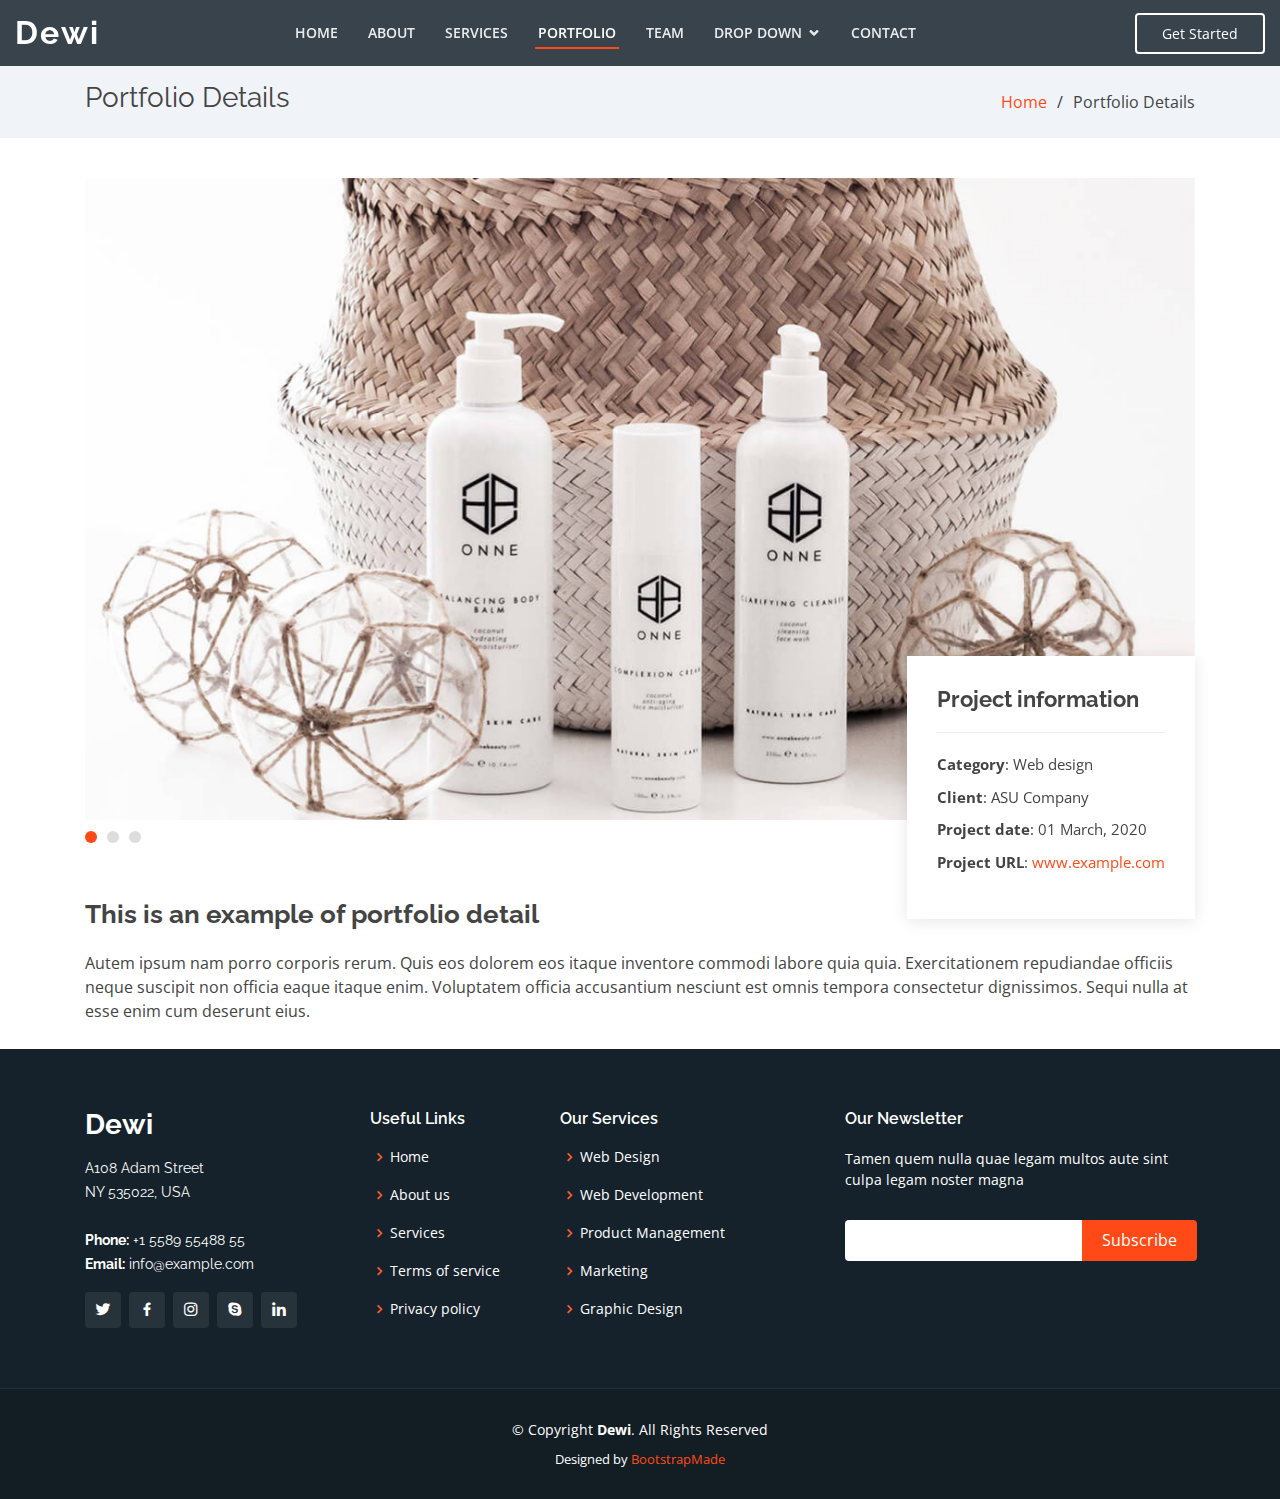
<file: portfolio-details.html>
<!DOCTYPE html>
<html lang="en">

<head>
  <meta charset="utf-8">
  <meta content="width=device-width, initial-scale=1.0" name="viewport">

  <title>Portfolio Details - Dewi Bootstrap Template</title>
  <meta content="" name="descriptison">
  <meta content="" name="keywords">

  <!-- Favicons -->
  <link href="assets/img/favicon.png" rel="icon">
  <link href="assets/img/apple-touch-icon.png" rel="apple-touch-icon">

  <!-- Google Fonts -->
  <link href="https://fonts.googleapis.com/css?family=Open+Sans:300,300i,400,400i,600,600i,700,700i|Raleway:300,300i,400,400i,500,500i,600,600i,700,700i|Poppins:300,300i,400,400i,500,500i,600,600i,700,700i" rel="stylesheet">

  <!-- Vendor CSS Files -->
  <link href="assets/vendor/bootstrap/css/bootstrap.min.css" rel="stylesheet">
  <link href="assets/vendor/icofont/icofont.min.css" rel="stylesheet">
  <link href="assets/vendor/boxicons/css/boxicons.min.css" rel="stylesheet">
  <link href="assets/vendor/venobox/venobox.css" rel="stylesheet">
  <link href="assets/vendor/remixicon/remixicon.css" rel="stylesheet">
  <link href="assets/vendor/owl.carousel/assets/owl.carousel.min.css" rel="stylesheet">
  <link href="assets/vendor/aos/aos.css" rel="stylesheet">

  <!-- Template Main CSS File -->
  <link href="assets/css/style.css" rel="stylesheet">

  <!-- =======================================================
  * Template Name: Dewi - v2.1.0
  * Template URL: https://bootstrapmade.com/dewi-free-multi-purpose-html-template/
  * Author: BootstrapMade.com
  * License: https://bootstrapmade.com/license/
  ======================================================== -->
</head>

<body>

  <!-- ======= Header ======= -->
  <header id="header" class="fixed-top header-inner-pages">
    <div class="container-fluid d-flex align-items-center justify-content-between">

      <h1 class="logo"><a href="index.html">Dewi</a></h1>
      <!-- Uncomment below if you prefer to use an image logo -->
      <!-- <a href="index.html" class="logo"><img src="assets/img/logo.png" alt="" class="img-fluid"></a>-->

      <nav class="nav-menu d-none d-lg-block">
        <ul>
          <li><a href="index.html">Home</a></li>
          <li><a href="#about">About</a></li>
          <li><a href="#services">Services</a></li>
          <li class="active"><a href="#portfolio">Portfolio</a></li>
          <li><a href="#team">Team</a></li>
          <li class="drop-down"><a href="">Drop Down</a>
            <ul>
              <li><a href="#">Drop Down 1</a></li>
              <li class="drop-down"><a href="#">Deep Drop Down</a>
                <ul>
                  <li><a href="#">Deep Drop Down 1</a></li>
                  <li><a href="#">Deep Drop Down 2</a></li>
                  <li><a href="#">Deep Drop Down 3</a></li>
                  <li><a href="#">Deep Drop Down 4</a></li>
                  <li><a href="#">Deep Drop Down 5</a></li>
                </ul>
              </li>
              <li><a href="#">Drop Down 2</a></li>
              <li><a href="#">Drop Down 3</a></li>
              <li><a href="#">Drop Down 4</a></li>
            </ul>
          </li>
          <li><a href="#contact">Contact</a></li>

        </ul>
      </nav><!-- .nav-menu -->

      <a href="#about" class="get-started-btn scrollto">Get Started</a>

    </div>
  </header><!-- End Header -->

  <main id="main">

    <!-- ======= Breadcrumbs ======= -->
    <section id="breadcrumbs" class="breadcrumbs">
      <div class="container">

        <div class="d-flex justify-content-between align-items-center">
          <h2>Portfolio Details</h2>
          <ol>
            <li><a href="index.html">Home</a></li>
            <li>Portfolio Details</li>
          </ol>
        </div>

      </div>
    </section><!-- End Breadcrumbs -->

    <!-- ======= Portfolio Details Section ======= -->
    <section id="portfolio-details" class="portfolio-details">
      <div class="container">

        <div class="portfolio-details-container">

          <div class="owl-carousel portfolio-details-carousel">
            <img src="assets/img/portfolio/portfolio-details-1.jpg" class="img-fluid" alt="">
            <img src="assets/img/portfolio/portfolio-details-2.jpg" class="img-fluid" alt="">
            <img src="assets/img/portfolio/portfolio-details-3.jpg" class="img-fluid" alt="">
          </div>

          <div class="portfolio-info">
            <h3>Project information</h3>
            <ul>
              <li><strong>Category</strong>: Web design</li>
              <li><strong>Client</strong>: ASU Company</li>
              <li><strong>Project date</strong>: 01 March, 2020</li>
              <li><strong>Project URL</strong>: <a href="#">www.example.com</a></li>
            </ul>
          </div>

        </div>

        <div class="portfolio-description">
          <h2>This is an example of portfolio detail</h2>
          <p>
            Autem ipsum nam porro corporis rerum. Quis eos dolorem eos itaque inventore commodi labore quia quia. Exercitationem repudiandae officiis neque suscipit non officia eaque itaque enim. Voluptatem officia accusantium nesciunt est omnis tempora consectetur dignissimos. Sequi nulla at esse enim cum deserunt eius.
          </p>
        </div>

      </div>
    </section><!-- End Portfolio Details Section -->

  </main><!-- End #main -->

  <!-- ======= Footer ======= -->
  <footer id="footer">
    <div class="footer-top">
      <div class="container">
        <div class="row">

          <div class="col-lg-3 col-md-6">
            <div class="footer-info">
              <h3>Dewi</h3>
              <p>
                A108 Adam Street <br>
                NY 535022, USA<br><br>
                <strong>Phone:</strong> +1 5589 55488 55<br>
                <strong>Email:</strong> info@example.com<br>
              </p>
              <div class="social-links mt-3">
                <a href="#" class="twitter"><i class="bx bxl-twitter"></i></a>
                <a href="#" class="facebook"><i class="bx bxl-facebook"></i></a>
                <a href="#" class="instagram"><i class="bx bxl-instagram"></i></a>
                <a href="#" class="google-plus"><i class="bx bxl-skype"></i></a>
                <a href="#" class="linkedin"><i class="bx bxl-linkedin"></i></a>
              </div>
            </div>
          </div>

          <div class="col-lg-2 col-md-6 footer-links">
            <h4>Useful Links</h4>
            <ul>
              <li><i class="bx bx-chevron-right"></i> <a href="#">Home</a></li>
              <li><i class="bx bx-chevron-right"></i> <a href="#">About us</a></li>
              <li><i class="bx bx-chevron-right"></i> <a href="#">Services</a></li>
              <li><i class="bx bx-chevron-right"></i> <a href="#">Terms of service</a></li>
              <li><i class="bx bx-chevron-right"></i> <a href="#">Privacy policy</a></li>
            </ul>
          </div>

          <div class="col-lg-3 col-md-6 footer-links">
            <h4>Our Services</h4>
            <ul>
              <li><i class="bx bx-chevron-right"></i> <a href="#">Web Design</a></li>
              <li><i class="bx bx-chevron-right"></i> <a href="#">Web Development</a></li>
              <li><i class="bx bx-chevron-right"></i> <a href="#">Product Management</a></li>
              <li><i class="bx bx-chevron-right"></i> <a href="#">Marketing</a></li>
              <li><i class="bx bx-chevron-right"></i> <a href="#">Graphic Design</a></li>
            </ul>
          </div>

          <div class="col-lg-4 col-md-6 footer-newsletter">
            <h4>Our Newsletter</h4>
            <p>Tamen quem nulla quae legam multos aute sint culpa legam noster magna</p>
            <form action="" method="post">
              <input type="email" name="email"><input type="submit" value="Subscribe">
            </form>

          </div>

        </div>
      </div>
    </div>

    <div class="container">
      <div class="copyright">
        &copy; Copyright <strong><span>Dewi</span></strong>. All Rights Reserved
      </div>
      <div class="credits">
        <!-- All the links in the footer should remain intact. -->
        <!-- You can delete the links only if you purchased the pro version. -->
        <!-- Licensing information: https://bootstrapmade.com/license/ -->
        <!-- Purchase the pro version with working PHP/AJAX contact form: https://bootstrapmade.com/dewi-free-multi-purpose-html-template/ -->
        Designed by <a href="https://bootstrapmade.com/">BootstrapMade</a>
      </div>
    </div>
  </footer><!-- End Footer -->

  <a href="#" class="back-to-top"><i class="ri-arrow-up-line"></i></a>
  <div id="preloader"></div>

  <!-- Vendor JS Files -->
  <script src="assets/vendor/jquery/jquery.min.js"></script>
  <script src="assets/vendor/bootstrap/js/bootstrap.bundle.min.js"></script>
  <script src="assets/vendor/jquery.easing/jquery.easing.min.js"></script>
  <script src="assets/vendor/php-email-form/validate.js"></script>
  <script src="assets/vendor/waypoints/jquery.waypoints.min.js"></script>
  <script src="assets/vendor/counterup/counterup.min.js"></script>
  <script src="assets/vendor/venobox/venobox.min.js"></script>
  <script src="assets/vendor/owl.carousel/owl.carousel.min.js"></script>
  <script src="assets/vendor/isotope-layout/isotope.pkgd.min.js"></script>
  <script src="assets/vendor/aos/aos.js"></script>

  <!-- Template Main JS File -->
  <script src="assets/js/main.js"></script>

</body>

</html>
</file>
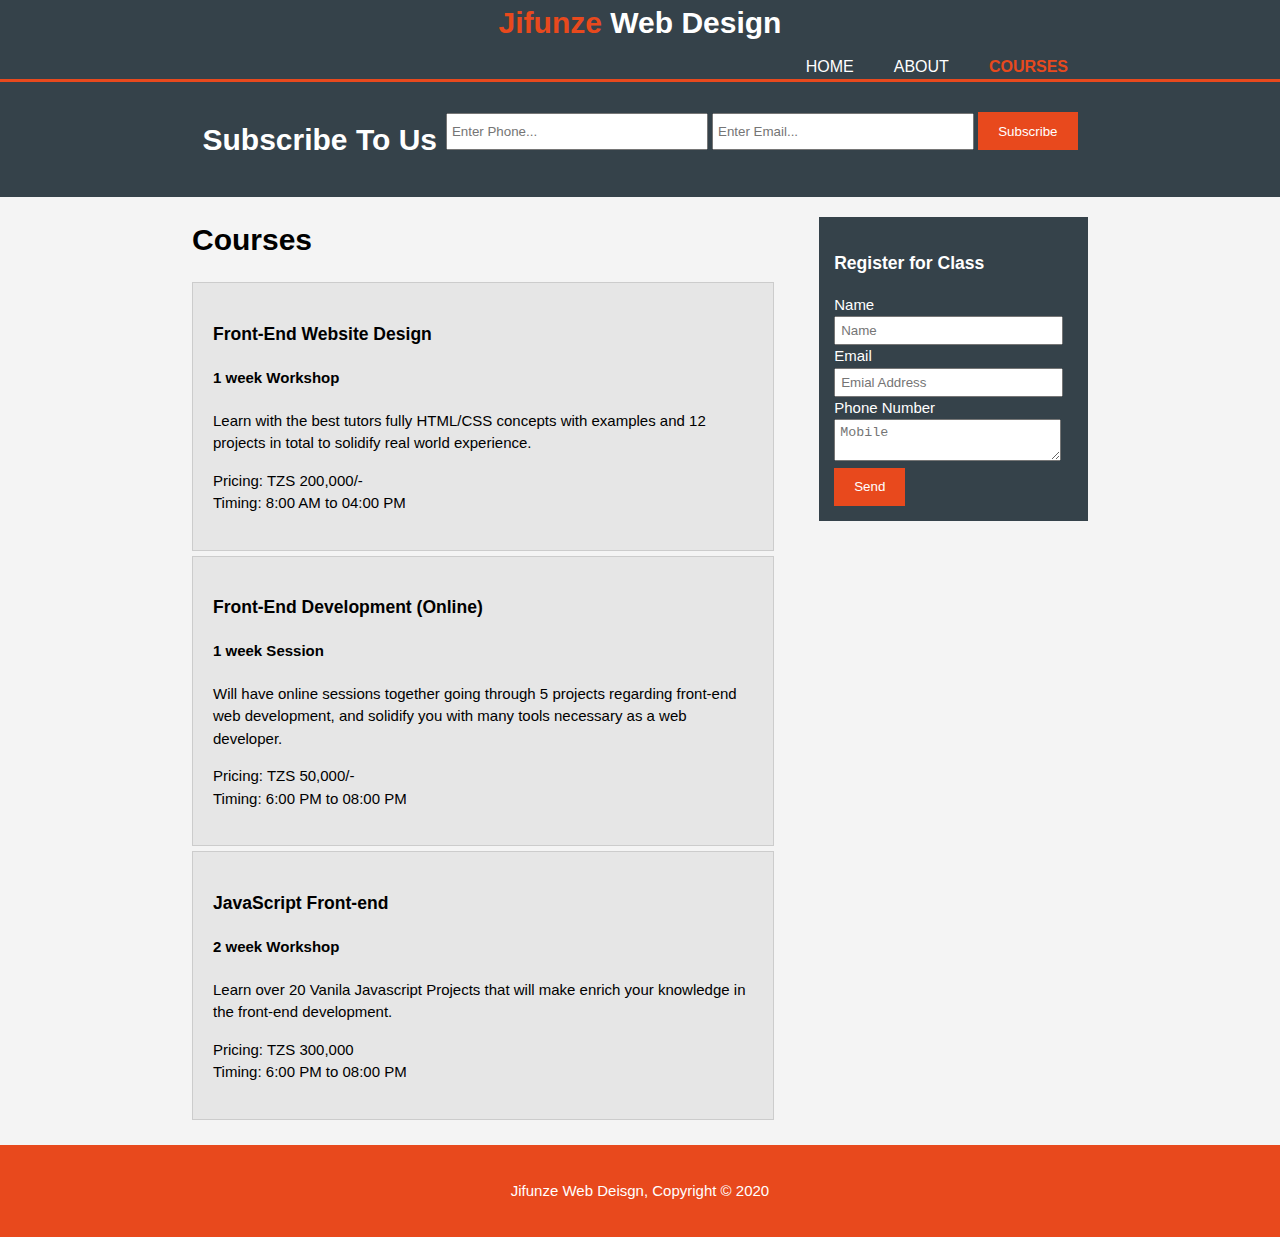
<file: services.html>
<!DOCTYPE html>
<html>
  <head>
    <meta charset="utf-8" />
    <meta name="viewport" content="width=device-width" />
    <meta name="description" content="Affordable and professional web design" />
    <meta
      name="keywords"
      content="web design, affordable web design, professional web design"
    />
    <meta name="author" content="Brad Traversy" />
    <title>Jifunze Web Designing | Practical Guide</title>
    <link rel="stylesheet" href="./css/style.css" />
  </head>
  <body>
    <header>
      <div class="container">
        <div id="branding">
          <h1><span class="highlight">Jifunze</span> Web Design</h1>
        </div>
        <nav>
          <ul>
            <li><a href="index.html">Home</a></li>
            <li><a href="about.html">About</a></li>
            <li class="current"><a href="services.html">Courses</a></li>
          </ul>
        </nav>
      </div>
    </header>

    <section id="newsletter">
      <div class="container">
        <h1>Subscribe To Us</h1>
        <form>
          <input type="phone" placeholder="Enter Phone..." />
          <input type="email" placeholder="Enter Email..." />
          <button type="submit" class="button_1">Subscribe</button>
        </form>
      </div>
    </section>

    <section id="main">
      <div class="container">
        <article id="main-col">
          <h1 class="page-title">Courses</h1>
          <ul id="services">
            <li>
              <h3>Front-End Website Design</h3>
              <h4>1 week Workshop</h4>
              <p>
                Learn with the best tutors fully HTML/CSS concepts with examples
                and 12 projects in total to solidify real world experience.
              </p>
              <p>
                Pricing: TZS 200,000/- <br />
                Timing: 8:00 AM to 04:00 PM
              </p>
            </li>
            <li>
              <h3>Front-End Development (Online)</h3>
              <h4>1 week Session</h4>
              <p>
                Will have online sessions together going through 5 projects
                regarding front-end web development, and solidify you with many
                tools necessary as a web developer.
              </p>
              <p>
                Pricing: TZS 50,000/- <br />
                Timing: 6:00 PM to 08:00 PM
              </p>
            </li>
            <li>
              <h3>JavaScript Front-end</h3>
              <h4>2 week Workshop</h4>
              <p>
                Learn over 20 Vanila Javascript Projects that will make enrich
                your knowledge in the front-end development.
              </p>
              <p>
                Pricing: TZS 300,000 <br />
                Timing: 6:00 PM to 08:00 PM
              </p>
            </li>
          </ul>
        </article>

        <aside id="sidebar">
          <div class="dark">
            <h3>Register for Class</h3>
            <form class="quote">
              <div>
                <label>Name</label><br />
                <input type="text" placeholder="Name" />
              </div>
              <div>
                <label>Email</label><br />
                <input type="email" placeholder="Emial Address" />
              </div>
              <div>
                <label>Phone Number</label><br />
                <textarea placeholder="Mobile"></textarea>
              </div>
              <button class="button_1" type="submit">Send</button>
            </form>
          </div>
        </aside>
      </div>
    </section>

    <footer>
      <p>Jifunze Web Deisgn, Copyright &copy; 2020</p>
    </footer>
  </body>
</html>
</file>
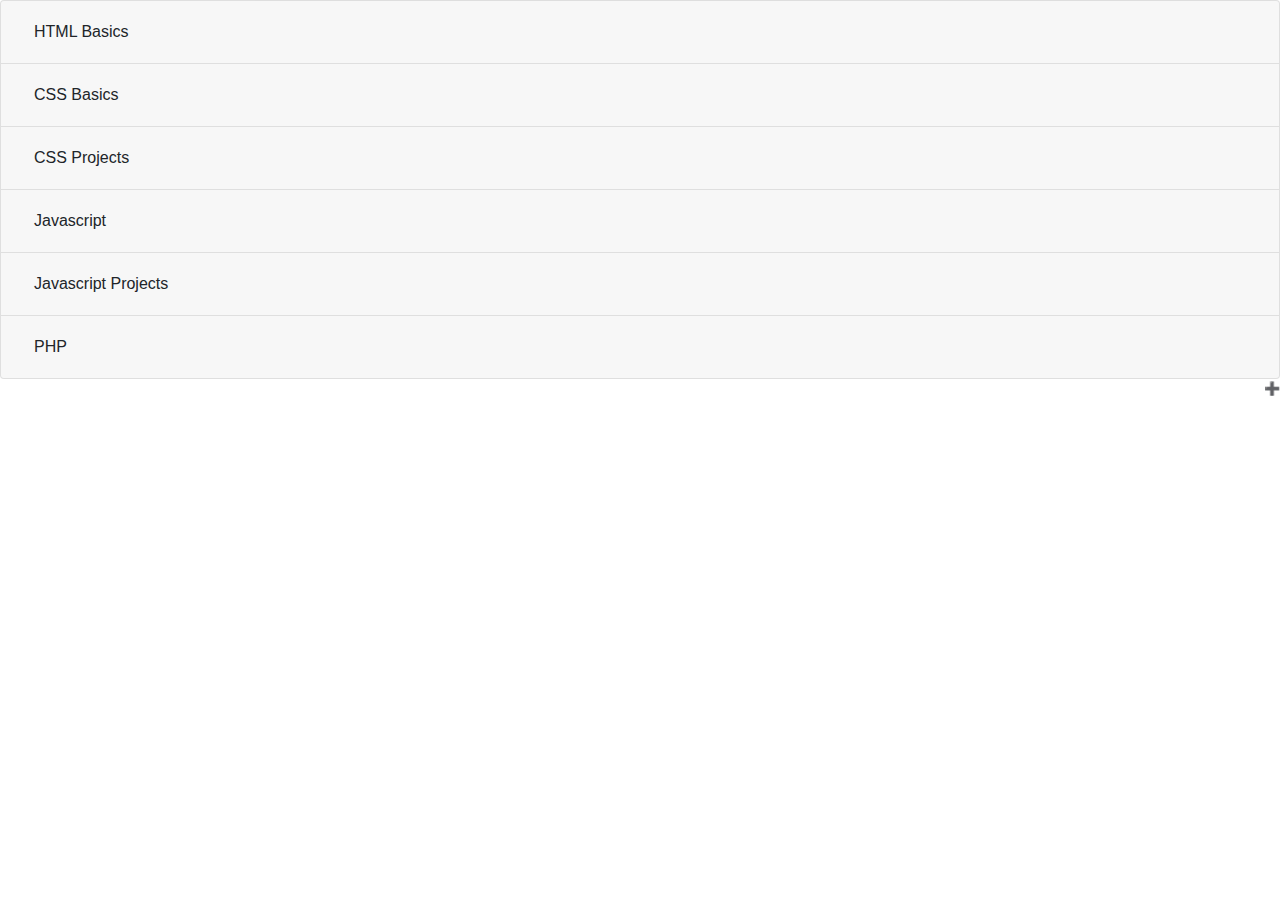
<file: testing.html>
<!DOCTYPE html>
<html lang="en">
  <head>
    <meta charset="UTF-8" />
    <meta name="viewport" content="width=device-width, initial-scale=1.0" />
    <title>Testing</title>
    <!-- Latest compiled and minified CSS -->
    <link
      rel="stylesheet"
      href="https://maxcdn.bootstrapcdn.com/bootstrap/4.5.2/css/bootstrap.min.css"
    />

    <style>
      .accordion:after {
        content: "\02795"; /* Unicode character for "plus" sign (+) */
        font-size: 13px;
        color: #777;
        float: right;
        margin-left: 5px;
      }

      .active:after {
        content: "\2796"; /* Unicode character for "minus" sign (-) */
      }
      .card-body ul {
        list-style-type: none;
        padding-left: 0px;
      }
      .card-body ul li {
      }
    </style>
  </head>
  <body>
    <div class="accordion" id="accordionExample">
      <div class="card">
        <div
          class="card-header"
          data-toggle="collapse"
          data-target="#collapseOne"
          aria-expanded="true"
          aria-controls="collapseOne"
          id="headingOne"
        >
          <h2 class="mb-0">
            <button class="btn btn-block text-left" type="button">
              HTML Basics
            </button>
          </h2>
        </div>

        <div
          id="collapseOne"
          class="collapse"
          aria-labelledby="headingOne"
          data-parent="#accordionExample"
        >
          <div class="card-body">
            <ul class="list-group">
              <li
                class="list-group-item d-flex justify-content-between align-items-center"
              >
                Create & Open HTML Pages
                <span class="badge badge-primary badge-pill">Day 1</span>
              </li>
              <li class="list-group-item">Doctype & Basic Layout</li>
              <li class="list-group-item">
                Setting Up Live Server in VSCode
              </li>
              <li class="list-group-item">Meta Tags & Search Engines</li>
              <li class="list-group-item">
                Headings | Paragraphs | Typography
              </li>
              <li class="list-group-item">Links | Images | Attributes</li>
              <li class="list-group-item">List & Tables</li>
              <li class="list-group-item">Forms & Input</li>
              <li class="list-group-item">Block & Inline Level Elements</li>
              <li class="list-group-item">Divs & Spans, Class & IDs</li>
              <li class="list-group-item">HTML Entities</li>
              <li class="list-group-item">HTML5 Semantics Tags</li>
            </ul>
          </div>
        </div>
      </div>
      <div class="card">
        <div
          class="card-header"
          data-toggle="collapse"
          data-target="#collapseTwo"
          aria-expanded="false"
          aria-controls="collapseTwo"
        >
          <h2 class="mb-0">
            <button class="btn btn-block text-left" type="button">
              CSS Basics
            </button>
          </h2>
        </div>
        <div
          id="collapseTwo"
          class="collapse"
          aria-labelledby="headingTwo"
          data-parent="#accordionExample"
        >
          <div class="card-body">
            <ul class="list-group">
              <li class="list-group-item">List one</li>
            </ul>
          </div>
        </div>
      </div>
      <div class="card">
        <div
          class="card-header"
          data-toggle="collapse"
          data-target="#collapseThree"
          aria-expanded="false"
          aria-controls="collapseThree"
          id="headingThree"
        >
          <h2 class="mb-0">
            <button class="btn btn-block text-left collapsed" type="button">
              CSS Projects
            </button>
          </h2>
        </div>
        <div
          id="collapseThree"
          class="collapse"
          aria-labelledby="headingThree"
          data-parent="#accordionExample"
        >
          <div class="card-body">
            <ul class="list-group">
              <li class="list-group-item">List one</li>
            </ul>
          </div>
        </div>
      </div>
      <div class="card">
        <div
          class="card-header"
          data-toggle="collapse"
          data-target="#collapseFour"
          aria-expanded="false"
          aria-controls="collapseFour"
          id="headingFour"
        >
          <h2 class="mb-0">
            <button class="btn btn-block text-left collapsed" type="button">
              Javascript
            </button>
          </h2>
        </div>
        <div
          id="collapseFour"
          class="collapse"
          aria-labelledby="headingFour"
          data-parent="#accordionExample"
        >
          <div class="card-body">
            <ul class="list-group">
              <li class="list-group-item">List one</li>
            </ul>
          </div>
        </div>
      </div>
      <div class="card">
        <div
          class="card-header"
          data-toggle="collapse"
          data-target="#collapseFive"
          aria-expanded="false"
          aria-controls="collapseFive"
          id="headingFive"
        >
          <h2 class="mb-0">
            <button class="btn btn-block text-left collapsed" type="button">
              Javascript Projects
            </button>
          </h2>
        </div>
        <div
          id="collapseFive"
          class="collapse"
          aria-labelledby="headingFive"
          data-parent="#accordionExample"
        >
          <div class="card-body">
            <ul class="list-group">
              <li class="list-group-item">List one</li>
            </ul>
          </div>
        </div>
      </div>
      <div class="card">
        <div
          class="card-header"
          data-toggle="collapse"
          data-target="#collapseSix"
          aria-expanded="false"
          aria-controls="collapseSix"
          id="headingSix"
        >
          <h2 class="mb-0">
            <button class="btn btn-block text-left collapsed" type="button">
              PHP
            </button>
          </h2>
        </div>
        <div
          id="collapseSix"
          class="collapse"
          aria-labelledby="headingSix"
          data-parent="#accordionExample"
        >
          <div class="card-body">
            <ul class="list-group">
              <li class="list-group-item">List one</li>
            </ul>
          </div>
        </div>
      </div>
    </div>
    <!-- jQuery library -->
    <script src="https://ajax.googleapis.com/ajax/libs/jquery/3.5.1/jquery.min.js"></script>

    <!-- Popper JS -->
    <script src="https://cdnjs.cloudflare.com/ajax/libs/popper.js/1.16.0/umd/popper.min.js"></script>

    <!-- Latest compiled JavaScript -->
    <script src="https://maxcdn.bootstrapcdn.com/bootstrap/4.5.2/js/bootstrap.min.js"></script>
  </body>
</html>
</file>
<file: assets/vendor/venobox/venobox.css>
/* ------ venobox.css --------*/
.vbox-overlay *, .vbox-overlay *:before, .vbox-overlay *:after{
    -webkit-backface-visibility: hidden;
    -webkit-box-sizing:border-box;
    -moz-box-sizing:border-box;
    box-sizing:border-box;
}
.vbox-overlay * { 
    -webkit-backface-visibility: visible;
    backface-visibility: visible;
}
.vbox-overlay{
    display: -webkit-flex;
    display: flex;
    -webkit-flex-direction: column;
    flex-direction: column;
    -webkit-justify-content: center;
    justify-content: center;
    -webkit-align-items: center;
    align-items: center;
    position: fixed;
    left: 0;
    top: 0;
    bottom: 0;
    right: 0;
    z-index: 999999;
}

/* ----- navigation ----- */
.vbox-title{
    width: 100%;
    height: 40px;
    float: left;
    text-align: center;
    line-height: 28px;
    font-size: 12px;
    padding: 6px 50px;
    overflow: hidden;
    position: fixed;
    display: none;
    left: 0;
    z-index: 89;
}
.vbox-close{
    cursor: pointer;
    position: fixed;
    top: -1px;
    right: 0;
    width: 50px;
    height: 40px;
    padding: 6px;
    display: block;
    background-position:10px center;
    overflow: hidden;
    font-size: 24px;
    line-height: 1;
    text-align: center;
    z-index: 99;
}
.vbox-left{
    cursor: pointer;
    position: fixed;
    left: 0;
    height: 40px;
    overflow: hidden;
    line-height: 28px;
    font-size: 12px;
    z-index: 99;
    display: flex;
    align-items:center;
}
.vbox-num{
    display: inline-block;
    margin: 6px 0 6px 15px;
}
/* ----- Social share ----- */
.vbox-share{
    line-height: 28px;
    font-size: 12px;
    overflow: hidden;
    position: fixed;
    left: 0;
    z-index: 98;
    display: flex;
    align-items:center;
    justify-content: center;
    width: 100%;
    text-align: center;
}
.vbox-share svg{
    max-height: 28px;
    width: 28px;
    z-index: 10;
    margin-left: 12px;
    margin-top: 6px;
    margin-bottom: 6px;
    vertical-align: middle;
}


/* ----- navigation ARROWS ----- */
.vbox-next, .vbox-prev{
    position: fixed;
    top: 50%;
    margin-top: -15px;
    overflow: hidden;
    cursor: pointer;
    display: block;
    width: 45px;
    height: 45px;
    z-index: 99;
}
.vbox-next span, .vbox-prev span{
    position: relative;
    width: 20px;
    height: 20px;
    border: 2px solid transparent;
    border-top-color: #B6B6B6;
    border-right-color: #B6B6B6;
    text-indent: -100px;
    position: absolute;
    top: 8px;
    display: block;
}
.vbox-prev{
    left: 15px;
}
.vbox-next{
    right: 15px;
}
.vbox-prev span{
    left: 10px;
    -ms-transform: rotate(-135deg);
    -webkit-transform: rotate(-135deg);
    transform: rotate(-135deg);
}
.vbox-next span{
    -ms-transform: rotate(45deg);
    -webkit-transform: rotate(45deg);
    transform: rotate(45deg);
    right: 10px;
}
/* ------- inline window ------ */
.vbox-inline{
    width: 420px;
    height: 315px;
    height: 70vh;
    padding: 10px;
    background: #fff;
    margin: 0 auto;
    overflow: auto;
    text-align: left;
}
/* ------- Video & iFrames window ------ */
.venoframe{
    max-width: 100%;
    width: 100%;
    border: none;
    width: 100%;
    height: 260px;
    height: 70vh;
}
.venoframe.vbvid{
    height: 260px;
}
@media (min-width: 768px) {
    .venoframe, .vbox-inline{
        width: 90%;
        height: 360px;
        height: 70vh;
    }
    .venoframe.vbvid{
        width: 640px;
        height: 360px;
    }
}
@media (min-width: 992px) {
    .venoframe, .vbox-inline{
        max-width: 1200px;
        width: 80%;
        height: 540px;
        height: 70vh;
    }
    .venoframe.vbvid{
        width: 960px;
        height: 540px;
    }
}
/* 
Please do NOT edit this part! 
or at least read this note: http://i.imgur.com/7C0ws9e.gif
*/
.vbox-open{
    overflow: hidden;
}
.vbox-container{
    position: absolute;
    left: 0;
    right: 0;
    top: 0;
    bottom: 0;
    overflow-x: hidden;
    overflow-y: scroll;
    overflow-scrolling: touch;
    -webkit-overflow-scrolling: touch;
    z-index: 20;
    max-height: 100%;

}

.vbox-content{
    text-align: center;
    float: left;
    width: 100%;
    position: relative;
    overflow: hidden;
    padding: 20px 4%;
}
.vbox-container img{
    max-width: 100%;
    height: auto;
}
.vbox-figlio{
    box-shadow: 0 0 12px rgba(0,0,0,0.19), 0 6px 6px rgba(0,0,0,0.23);
    max-width: 100%;
    text-align: initial;
}
img.vbox-figlio{
    -webkit-user-select: none;
-khtml-user-select: none;
-moz-user-select: none;
-o-user-select: none;
user-select: none;
}
.vbox-content.swipe-left{
    margin-left: -200px !important;
}
.vbox-content.swipe-right{
    margin-left: 200px !important;
}
.vbox-animated{
    webkit-transition: margin 300ms ease-out;
    transition: margin 300ms ease-out;
}

/* ---------- preloader ----------
 * SPINKIT 
 * http://tobiasahlin.com/spinkit/
-------------------------------- */
.sk-double-bounce,.sk-rotating-plane{width:40px;height:40px;margin:40px auto}.sk-rotating-plane{background-color:#333;-webkit-animation:sk-rotatePlane 1.2s infinite ease-in-out;animation:sk-rotatePlane 1.2s infinite ease-in-out}@-webkit-keyframes sk-rotatePlane{0%{-webkit-transform:perspective(120px) rotateX(0) rotateY(0);transform:perspective(120px) rotateX(0) rotateY(0)}50%{-webkit-transform:perspective(120px) rotateX(-180.1deg) rotateY(0);transform:perspective(120px) rotateX(-180.1deg) rotateY(0)}100%{-webkit-transform:perspective(120px) rotateX(-180deg) rotateY(-179.9deg);transform:perspective(120px) rotateX(-180deg) rotateY(-179.9deg)}}@keyframes sk-rotatePlane{0%{-webkit-transform:perspective(120px) rotateX(0) rotateY(0);transform:perspective(120px) rotateX(0) rotateY(0)}50%{-webkit-transform:perspective(120px) rotateX(-180.1deg) rotateY(0);transform:perspective(120px) rotateX(-180.1deg) rotateY(0)}100%{-webkit-transform:perspective(120px) rotateX(-180deg) rotateY(-179.9deg);transform:perspective(120px) rotateX(-180deg) rotateY(-179.9deg)}}.sk-double-bounce{position:relative}.sk-double-bounce .sk-child{width:100%;height:100%;border-radius:50%;background-color:#333;opacity:.6;position:absolute;top:0;left:0;-webkit-animation:sk-doubleBounce 2s infinite ease-in-out;animation:sk-doubleBounce 2s infinite ease-in-out}.sk-chasing-dots .sk-child,.sk-spinner-pulse,.sk-three-bounce .sk-child{background-color:#333;border-radius:100%}.sk-double-bounce .sk-double-bounce2{-webkit-animation-delay:-1s;animation-delay:-1s}@-webkit-keyframes sk-doubleBounce{0%,100%{-webkit-transform:scale(0);transform:scale(0)}50%{-webkit-transform:scale(1);transform:scale(1)}}@keyframes sk-doubleBounce{0%,100%{-webkit-transform:scale(0);transform:scale(0)}50%{-webkit-transform:scale(1);transform:scale(1)}}.sk-wave{margin:40px auto;width:50px;height:40px;text-align:center;font-size:10px}.sk-wave .sk-rect{background-color:#333;height:100%;width:6px;display:inline-block;-webkit-animation:sk-waveStretchDelay 1.2s infinite ease-in-out;animation:sk-waveStretchDelay 1.2s infinite ease-in-out}.sk-wave .sk-rect1{-webkit-animation-delay:-1.2s;animation-delay:-1.2s}.sk-wave .sk-rect2{-webkit-animation-delay:-1.1s;animation-delay:-1.1s}.sk-wave .sk-rect3{-webkit-animation-delay:-1s;animation-delay:-1s}.sk-wave .sk-rect4{-webkit-animation-delay:-.9s;animation-delay:-.9s}.sk-wave .sk-rect5{-webkit-animation-delay:-.8s;animation-delay:-.8s}@-webkit-keyframes sk-waveStretchDelay{0%,100%,40%{-webkit-transform:scaleY(.4);transform:scaleY(.4)}20%{-webkit-transform:scaleY(1);transform:scaleY(1)}}@keyframes sk-waveStretchDelay{0%,100%,40%{-webkit-transform:scaleY(.4);transform:scaleY(.4)}20%{-webkit-transform:scaleY(1);transform:scaleY(1)}}.sk-wandering-cubes{margin:40px auto;width:40px;height:40px;position:relative}.sk-wandering-cubes .sk-cube{background-color:#333;width:10px;height:10px;position:absolute;top:0;left:0;-webkit-animation:sk-wanderingCube 1.8s ease-in-out -1.8s infinite both;animation:sk-wanderingCube 1.8s ease-in-out -1.8s infinite both}.sk-chasing-dots,.sk-spinner-pulse{width:40px;height:40px;margin:40px auto}.sk-wandering-cubes .sk-cube2{-webkit-animation-delay:-.9s;animation-delay:-.9s}@-webkit-keyframes sk-wanderingCube{0%{-webkit-transform:rotate(0);transform:rotate(0)}25%{-webkit-transform:translateX(30px) rotate(-90deg) scale(.5);transform:translateX(30px) rotate(-90deg) scale(.5)}50%{-webkit-transform:translateX(30px) translateY(30px) rotate(-179deg);transform:translateX(30px) translateY(30px) rotate(-179deg)}50.1%{-webkit-transform:translateX(30px) translateY(30px) rotate(-180deg);transform:translateX(30px) translateY(30px) rotate(-180deg)}75%{-webkit-transform:translateX(0) translateY(30px) rotate(-270deg) scale(.5);transform:translateX(0) translateY(30px) rotate(-270deg) scale(.5)}100%{-webkit-transform:rotate(-360deg);transform:rotate(-360deg)}}@keyframes sk-wanderingCube{0%{-webkit-transform:rotate(0);transform:rotate(0)}25%{-webkit-transform:translateX(30px) rotate(-90deg) scale(.5);transform:translateX(30px) rotate(-90deg) scale(.5)}50%{-webkit-transform:translateX(30px) translateY(30px) rotate(-179deg);transform:translateX(30px) translateY(30px) rotate(-179deg)}50.1%{-webkit-transform:translateX(30px) translateY(30px) rotate(-180deg);transform:translateX(30px) translateY(30px) rotate(-180deg)}75%{-webkit-transform:translateX(0) translateY(30px) rotate(-270deg) scale(.5);transform:translateX(0) translateY(30px) rotate(-270deg) scale(.5)}100%{-webkit-transform:rotate(-360deg);transform:rotate(-360deg)}}.sk-spinner-pulse{-webkit-animation:sk-pulseScaleOut 1s infinite ease-in-out;animation:sk-pulseScaleOut 1s infinite ease-in-out}@-webkit-keyframes sk-pulseScaleOut{0%{-webkit-transform:scale(0);transform:scale(0)}100%{-webkit-transform:scale(1);transform:scale(1);opacity:0}}@keyframes sk-pulseScaleOut{0%{-webkit-transform:scale(0);transform:scale(0)}100%{-webkit-transform:scale(1);transform:scale(1);opacity:0}}.sk-chasing-dots{position:relative;text-align:center;-webkit-animation:sk-chasingDotsRotate 2s infinite linear;animation:sk-chasingDotsRotate 2s infinite linear}.sk-chasing-dots .sk-child{width:60%;height:60%;display:inline-block;position:absolute;top:0;-webkit-animation:sk-chasingDotsBounce 2s infinite ease-in-out;animation:sk-chasingDotsBounce 2s infinite ease-in-out}.sk-chasing-dots .sk-dot2{top:auto;bottom:0;-webkit-animation-delay:-1s;animation-delay:-1s}@-webkit-keyframes sk-chasingDotsRotate{100%{-webkit-transform:rotate(360deg);transform:rotate(360deg)}}@keyframes sk-chasingDotsRotate{100%{-webkit-transform:rotate(360deg);transform:rotate(360deg)}}@-webkit-keyframes sk-chasingDotsBounce{0%,100%{-webkit-transform:scale(0);transform:scale(0)}50%{-webkit-transform:scale(1);transform:scale(1)}}@keyframes sk-chasingDotsBounce{0%,100%{-webkit-transform:scale(0);transform:scale(0)}50%{-webkit-transform:scale(1);transform:scale(1)}}.sk-three-bounce{margin:40px auto;width:80px;text-align:center}.sk-three-bounce .sk-child{width:20px;height:20px;display:inline-block;-webkit-animation:sk-three-bounce 1.4s ease-in-out 0s infinite both;animation:sk-three-bounce 1.4s ease-in-out 0s infinite both}.sk-circle .sk-child:before,.sk-fading-circle .sk-circle:before{display:block;border-radius:100%;content:'';background-color:#333}.sk-three-bounce .sk-bounce1{-webkit-animation-delay:-.32s;animation-delay:-.32s}.sk-three-bounce .sk-bounce2{-webkit-animation-delay:-.16s;animation-delay:-.16s}@-webkit-keyframes sk-three-bounce{0%,100%,80%{-webkit-transform:scale(0);transform:scale(0)}40%{-webkit-transform:scale(1);transform:scale(1)}}@keyframes sk-three-bounce{0%,100%,80%{-webkit-transform:scale(0);transform:scale(0)}40%{-webkit-transform:scale(1);transform:scale(1)}}.sk-circle{margin:40px auto;width:40px;height:40px;position:relative}.sk-circle .sk-child{width:100%;height:100%;position:absolute;left:0;top:0}.sk-circle .sk-child:before{margin:0 auto;width:15%;height:15%;-webkit-animation:sk-circleBounceDelay 1.2s infinite ease-in-out both;animation:sk-circleBounceDelay 1.2s infinite ease-in-out both}.sk-circle .sk-circle2{-webkit-transform:rotate(30deg);-ms-transform:rotate(30deg);transform:rotate(30deg)}.sk-circle .sk-circle3{-webkit-transform:rotate(60deg);-ms-transform:rotate(60deg);transform:rotate(60deg)}.sk-circle .sk-circle4{-webkit-transform:rotate(90deg);-ms-transform:rotate(90deg);transform:rotate(90deg)}.sk-circle .sk-circle5{-webkit-transform:rotate(120deg);-ms-transform:rotate(120deg);transform:rotate(120deg)}.sk-circle .sk-circle6{-webkit-transform:rotate(150deg);-ms-transform:rotate(150deg);transform:rotate(150deg)}.sk-circle .sk-circle7{-webkit-transform:rotate(180deg);-ms-transform:rotate(180deg);transform:rotate(180deg)}.sk-circle .sk-circle8{-webkit-transform:rotate(210deg);-ms-transform:rotate(210deg);transform:rotate(210deg)}.sk-circle .sk-circle9{-webkit-transform:rotate(240deg);-ms-transform:rotate(240deg);transform:rotate(240deg)}.sk-circle .sk-circle10{-webkit-transform:rotate(270deg);-ms-transform:rotate(270deg);transform:rotate(270deg)}.sk-circle .sk-circle11{-webkit-transform:rotate(300deg);-ms-transform:rotate(300deg);transform:rotate(300deg)}.sk-circle .sk-circle12{-webkit-transform:rotate(330deg);-ms-transform:rotate(330deg);transform:rotate(330deg)}.sk-circle .sk-circle2:before{-webkit-animation-delay:-1.1s;animation-delay:-1.1s}.sk-circle .sk-circle3:before{-webkit-animation-delay:-1s;animation-delay:-1s}.sk-circle .sk-circle4:before{-webkit-animation-delay:-.9s;animation-delay:-.9s}.sk-circle .sk-circle5:before{-webkit-animation-delay:-.8s;animation-delay:-.8s}.sk-circle .sk-circle6:before{-webkit-animation-delay:-.7s;animation-delay:-.7s}.sk-circle .sk-circle7:before{-webkit-animation-delay:-.6s;animation-delay:-.6s}.sk-circle .sk-circle8:before{-webkit-animation-delay:-.5s;animation-delay:-.5s}.sk-circle .sk-circle9:before{-webkit-animation-delay:-.4s;animation-delay:-.4s}.sk-circle .sk-circle10:before{-webkit-animation-delay:-.3s;animation-delay:-.3s}.sk-circle .sk-circle11:before{-webkit-animation-delay:-.2s;animation-delay:-.2s}.sk-circle .sk-circle12:before{-webkit-animation-delay:-.1s;animation-delay:-.1s}@-webkit-keyframes sk-circleBounceDelay{0%,100%,80%{-webkit-transform:scale(0);transform:scale(0)}40%{-webkit-transform:scale(1);transform:scale(1)}}@keyframes sk-circleBounceDelay{0%,100%,80%{-webkit-transform:scale(0);transform:scale(0)}40%{-webkit-transform:scale(1);transform:scale(1)}}.sk-cube-grid{width:40px;height:40px;margin:40px auto}.sk-cube-grid .sk-cube{width:33.33%;height:33.33%;background-color:#333;float:left;-webkit-animation:sk-cubeGridScaleDelay 1.3s infinite ease-in-out;animation:sk-cubeGridScaleDelay 1.3s infinite ease-in-out}.sk-cube-grid .sk-cube1{-webkit-animation-delay:.2s;animation-delay:.2s}.sk-cube-grid .sk-cube2{-webkit-animation-delay:.3s;animation-delay:.3s}.sk-cube-grid .sk-cube3{-webkit-animation-delay:.4s;animation-delay:.4s}.sk-cube-grid .sk-cube4{-webkit-animation-delay:.1s;animation-delay:.1s}.sk-cube-grid .sk-cube5{-webkit-animation-delay:.2s;animation-delay:.2s}.sk-cube-grid .sk-cube6{-webkit-animation-delay:.3s;animation-delay:.3s}.sk-cube-grid .sk-cube7{-webkit-animation-delay:0ms;animation-delay:0ms}.sk-cube-grid .sk-cube8{-webkit-animation-delay:.1s;animation-delay:.1s}.sk-cube-grid .sk-cube9{-webkit-animation-delay:.2s;animation-delay:.2s}@-webkit-keyframes sk-cubeGridScaleDelay{0%,100%,70%{-webkit-transform:scale3D(1,1,1);transform:scale3D(1,1,1)}35%{-webkit-transform:scale3D(0,0,1);transform:scale3D(0,0,1)}}@keyframes sk-cubeGridScaleDelay{0%,100%,70%{-webkit-transform:scale3D(1,1,1);transform:scale3D(1,1,1)}35%{-webkit-transform:scale3D(0,0,1);transform:scale3D(0,0,1)}}.sk-fading-circle{margin:40px auto;width:40px;height:40px;position:relative}.sk-fading-circle .sk-circle{width:100%;height:100%;position:absolute;left:0;top:0}.sk-fading-circle .sk-circle:before{margin:0 auto;width:15%;height:15%;-webkit-animation:sk-circleFadeDelay 1.2s infinite ease-in-out both;animation:sk-circleFadeDelay 1.2s infinite ease-in-out both}.sk-fading-circle .sk-circle2{-webkit-transform:rotate(30deg);-ms-transform:rotate(30deg);transform:rotate(30deg)}.sk-fading-circle .sk-circle3{-webkit-transform:rotate(60deg);-ms-transform:rotate(60deg);transform:rotate(60deg)}.sk-fading-circle .sk-circle4{-webkit-transform:rotate(90deg);-ms-transform:rotate(90deg);transform:rotate(90deg)}.sk-fading-circle .sk-circle5{-webkit-transform:rotate(120deg);-ms-transform:rotate(120deg);transform:rotate(120deg)}.sk-fading-circle .sk-circle6{-webkit-transform:rotate(150deg);-ms-transform:rotate(150deg);transform:rotate(150deg)}.sk-fading-circle .sk-circle7{-webkit-transform:rotate(180deg);-ms-transform:rotate(180deg);transform:rotate(180deg)}.sk-fading-circle .sk-circle8{-webkit-transform:rotate(210deg);-ms-transform:rotate(210deg);transform:rotate(210deg)}.sk-fading-circle .sk-circle9{-webkit-transform:rotate(240deg);-ms-transform:rotate(240deg);transform:rotate(240deg)}.sk-fading-circle .sk-circle10{-webkit-transform:rotate(270deg);-ms-transform:rotate(270deg);transform:rotate(270deg)}.sk-fading-circle .sk-circle11{-webkit-transform:rotate(300deg);-ms-transform:rotate(300deg);transform:rotate(300deg)}.sk-fading-circle .sk-circle12{-webkit-transform:rotate(330deg);-ms-transform:rotate(330deg);transform:rotate(330deg)}.sk-fading-circle .sk-circle2:before{-webkit-animation-delay:-1.1s;animation-delay:-1.1s}.sk-fading-circle .sk-circle3:before{-webkit-animation-delay:-1s;animation-delay:-1s}.sk-fading-circle .sk-circle4:before{-webkit-animation-delay:-.9s;animation-delay:-.9s}.sk-fading-circle .sk-circle5:before{-webkit-animation-delay:-.8s;animation-delay:-.8s}.sk-fading-circle .sk-circle6:before{-webkit-animation-delay:-.7s;animation-delay:-.7s}.sk-fading-circle .sk-circle7:before{-webkit-animation-delay:-.6s;animation-delay:-.6s}.sk-fading-circle .sk-circle8:before{-webkit-animation-delay:-.5s;animation-delay:-.5s}.sk-fading-circle .sk-circle9:before{-webkit-animation-delay:-.4s;animation-delay:-.4s}.sk-fading-circle .sk-circle10:before{-webkit-animation-delay:-.3s;animation-delay:-.3s}.sk-fading-circle .sk-circle11:before{-webkit-animation-delay:-.2s;animation-delay:-.2s}.sk-fading-circle .sk-circle12:before{-webkit-animation-delay:-.1s;animation-delay:-.1s}@-webkit-keyframes sk-circleFadeDelay{0%,100%,39%{opacity:0}40%{opacity:1}}@keyframes sk-circleFadeDelay{0%,100%,39%{opacity:0}40%{opacity:1}}.sk-folding-cube{margin:40px auto;width:40px;height:40px;position:relative;-webkit-transform:rotateZ(45deg);transform:rotateZ(45deg)}.sk-folding-cube .sk-cube{float:left;width:50%;height:50%;position:relative;-webkit-transform:scale(1.1);-ms-transform:scale(1.1);transform:scale(1.1)}.sk-folding-cube .sk-cube:before{content:'';position:absolute;top:0;left:0;width:100%;height:100%;background-color:#333;-webkit-animation:sk-foldCubeAngle 2.4s infinite linear both;animation:sk-foldCubeAngle 2.4s infinite linear both;-webkit-transform-origin:100% 100%;-ms-transform-origin:100% 100%;transform-origin:100% 100%}.sk-folding-cube .sk-cube2{-webkit-transform:scale(1.1) rotateZ(90deg);transform:scale(1.1) rotateZ(90deg)}.sk-folding-cube .sk-cube3{-webkit-transform:scale(1.1) rotateZ(180deg);transform:scale(1.1) rotateZ(180deg)}.sk-folding-cube .sk-cube4{-webkit-transform:scale(1.1) rotateZ(270deg);transform:scale(1.1) rotateZ(270deg)}.sk-folding-cube .sk-cube2:before{-webkit-animation-delay:.3s;animation-delay:.3s}.sk-folding-cube .sk-cube3:before{-webkit-animation-delay:.6s;animation-delay:.6s}.sk-folding-cube .sk-cube4:before{-webkit-animation-delay:.9s;animation-delay:.9s}@-webkit-keyframes sk-foldCubeAngle{0%,10%{-webkit-transform:perspective(140px) rotateX(-180deg);transform:perspective(140px) rotateX(-180deg);opacity:0}25%,75%{-webkit-transform:perspective(140px) rotateX(0);transform:perspective(140px) rotateX(0);opacity:1}100%,90%{-webkit-transform:perspective(140px) rotateY(180deg);transform:perspective(140px) rotateY(180deg);opacity:0}}@keyframes sk-foldCubeAngle{0%,10%{-webkit-transform:perspective(140px) rotateX(-180deg);transform:perspective(140px) rotateX(-180deg);opacity:0}25%,75%{-webkit-transform:perspective(140px) rotateX(0);transform:perspective(140px) rotateX(0);opacity:1}100%,90%{-webkit-transform:perspective(140px) rotateY(180deg);transform:perspective(140px) rotateY(180deg);opacity:0}}
</file>
<file: css/style.css>
body {
  font: 15px/1.5 Arial, Helvetica, sans-serif;
  padding: 0;
  margin: 0;
  background-color: #f4f4f4;
}

/* Global */

.container {
  width: 70%;
  margin: auto;
  overflow: hidden;
}

ul {
  margin: 0;
  padding: 0;
}

.button_1 {
  height: 38px;
  background: #e8491d;
  border: 0;
  padding-left: 20px;
  padding-right: 20px;
  color: #ffffff;
}

.dark {
  padding: 15px;
  background: #35424a;
  color: #ffffff;
  margin-top: 10px;
  margin-bottom: 10px;
}

/* Header **/

header {
  background: #35424a;
  color: #ffffff;
  padding-top: 0px;
  min-height: 70px;
  border-bottom: #e8491d 3px solid;
}

header a {
  color: #ffffff;
  text-decoration: none;
  text-transform: uppercase;
  font-size: 16px;
}

header li {
  float: left;
  display: inline;
  padding: 0 20px 0 20px;
}

header #branding {
  /* float: left; */
  text-align: center;
}

header #contact {
  margin: 0;
  padding-left: 10px;
  text-align: center;
  background-color: #e8491d;
  border-radius: 0.8rem;
  opacity: 0.5;
  color: #e1edf5;
  display: flex;
  justify-content: space-between;
}

header #contact h5 {
  margin: 0;
  padding-right: 15px;
}

header #contact i {
  padding-right: 5px;
  padding-left: 5px;
  color: aquamarine;
}

header #contact .fab .fa-whatsapp {
  color: green;
}

header #branding h1 {
  margin: 0;
}

header nav {
  float: right;
  margin-top: 10px;
}

header .highlight, header .current a {
  color: #e8491d;
  font-weight: bold;
}

header a:hover {
  color: #cccccc;
  font-weight: bold;
}

/* Showcase */

#showcase {
  min-height: 350px;
  /* background: url("../img/showcase.jpg") no-repeat 0 -400px; */
  text-align: center;
  color: #ffffff;
}
#showcase iframe {
  margin: 5px;
  padding-left: 2px;
}
#showcase-virus {
  min-height: 400px;
  background: url("../img/showcase.jpg")no-repeat 0 -400px;
  text-align: center;
  color: #ffffff;
}

#showcase h1 {
  margin-top: 100px;
  font-size: 30px;
  margin-bottom: 10px;
}

#showcase p {
  font-size: 20px;
}

/* Newsletter */

#newsletter {
  padding: 15px;
  color: #ffffff;
  background: #35424a;
}

#newsletter h1 {
  float: left;
}

#newsletter form {
  float: right;
  margin-top: 15px;
}

#newsletter input[type="email"], #newsletter input[type="phone"] {
  padding: 4px;
  height: 25px;
  width: 250px;
}

/* Boxes */

#boxes {
  margin-top: 20px;
}

#boxes .box {
  float: left;
  text-align: center;
  width: 30%;
  padding: 10px;
}

#boxes .box img {
  width: 90px;
}

/* Sidebar */

aside#sidebar {
  float: right;
  width: 30%;
  margin-top: 10px;
}

aside#sidebar .quote input, aside#sidebar .quote textarea {
  width: 90%;
  padding: 5px;
}

/* About Us Antivirus part */

.links {
  max-width: 80%;
  margin: auto;
}

.links a {
  display: flex;
  text-decoration: none;
  background-color: rgba(140, 60, 46, 0.5);
  padding: 10px;
  color: #cccccc;
  font-size: 20px;
  font-weight: 500;
}

.links .kasp {
  margin-bottom: 20px;
}

/* Main-col */

article#main-col {
  float: left;
  width: 65%;
}

/* Services */

ul#services li {
  list-style: none;
  padding: 20px;
  border: #cccccc solid 1px;
  margin-bottom: 5px;
  background: #e6e6e6;
}

footer {
  padding: 20px;
  margin-top: 20px;
  color: #ffffff;
  background-color: #e8491d;
  text-align: center;
}

/* Media Queries */

@media (max-width: 768px) {
  header #branding, header nav, header nav li, #newsletter h1, #newsletter form, #boxes .box, article#main-col, aside#sidebar, #showcase .container {
    float: none;
    text-align: center;
    width: 100%;
  }
  header {
    padding-bottom: 20px;
  }
  #showcase h1 {
    margin-top: 40px;
  }
  #newsletter button, .quote button, a.button_1 {
    display: block;
    width: 100%;
  }
  #newsletter form input[type="email"], #newsletter form input[type="phone"], .quote input, .quote textarea {
    width: 100%;
    margin-bottom: 5px;
  }
}
</file>
<file: assets/css/style.css>
/**
* Template Name: Dewi - v2.1.0
* Template URL: https://bootstrapmade.com/dewi-free-multi-purpose-html-template/
* Author: BootstrapMade.com
* License: https://bootstrapmade.com/license/
*/

/*--------------------------------------------------------------
# General
--------------------------------------------------------------*/

@import url('https://fonts.googleapis.com/css?family=Montserrat:400,800');
body {
  font-family: 'Open Sans', sans-serif;
  color: #444444;
}

a {
  color: #ff4a17;
}

a:hover {
  color: #ff724a;
  text-decoration: none;
}

h1,
h2,
h3,
h4,
h5,
h6 {
  font-family: 'Raleway', sans-serif;
}

/*--------------------------------------------------------------
# Back to top button
--------------------------------------------------------------*/

.back-to-top {
  position: fixed;
  display: none;
  right: 15px;
  bottom: 15px;
  z-index: 99999;
}

.back-to-top i {
  display: flex;
  align-items: center;
  justify-content: center;
  font-size: 24px;
  width: 40px;
  height: 40px;
  border-radius: 4px;
  background: #ff4a17;
  color: #fff;
  transition: all 0.4s;
}

.back-to-top i:hover {
  background: #ff5e31;
  color: #fff;
}

/*--------------------------------------------------------------
# Preloader
--------------------------------------------------------------*/

#preloader {
  position: fixed;
  top: 0;
  left: 0;
  right: 0;
  bottom: 0;
  z-index: 9999;
  overflow: hidden;
  background: #fff;
}

#preloader:before {
  content: '';
  position: fixed;
  top: calc(50% - 30px);
  left: calc(50% - 30px);
  border: 6px solid #ff4a17;
  border-top-color: #ffe9e3;
  border-radius: 50%;
  width: 60px;
  height: 60px;
  -webkit-animation: animate-preloader 1s linear infinite;
  animation: animate-preloader 1s linear infinite;
}

@-webkit-keyframes animate-preloader {
  0% {
    transform: rotate(0deg);
  }
  100% {
    transform: rotate(360deg);
  }
}

@keyframes animate-preloader {
  0% {
    transform: rotate(0deg);
  }
  100% {
    transform: rotate(360deg);
  }
}

/*--------------------------------------------------------------
# Disable aos animation delay on mobile devices
--------------------------------------------------------------*/

@media screen and (max-width: 768px) {
  [data-aos-delay] {
    transition-delay: 0 !important;
  }
}

/*--------------------------------------------------------------
# Header
--------------------------------------------------------------*/

#header {
  transition: all 0.5s;
  z-index: 997;
  padding: 20px 0;
}

#header.header-scrolled,
#header.header-inner-pages {
  background: rgba(21, 34, 43, 0.85);
  padding: 12px 0;
}

#header .logo {
  font-size: 32px;
  margin: 0;
  padding: 0;
  line-height: 1;
  font-weight: 700;
  letter-spacing: 2px;
}

#header .logo a {
  color: #fff;
}

#header .logo span {
  color: #fff;
  font-size: 15px;
}

#header .logo img {
  max-height: 40px;
}

@media (max-width: 992px) {
  #header {
    padding: 12px 0;
  }
}

/*--------------------------------------------------------------
# Navigation Menu
--------------------------------------------------------------*/

/* Desktop Navigation */

.nav-menu ul {
  margin: 0;
  padding: 0;
  list-style: none;
}

.nav-menu > ul {
  display: flex;
}

.nav-menu > ul > li {
  position: relative;
  white-space: nowrap;
  padding: 10px 12px;
}

.nav-menu a {
  display: block;
  position: relative;
  color: rgba(255, 255, 255, 0.9);
  transition: 0.3s;
  font-size: 14px;
  font-family: 'Open Sans', sans-serif;
  text-transform: uppercase;
  font-weight: 600;
  padding: 0 3px;
}

.nav-menu > ul > li > a:before {
  content: '';
  position: absolute;
  width: 100%;
  height: 2px;
  bottom: -6px;
  left: 0;
  background-color: #ff4a17;
  visibility: hidden;
  width: 0px;
  transition: all 0.3s ease-in-out 0s;
}

.nav-menu a:hover:before,
.nav-menu li:hover > a:before,
.nav-menu .active > a:before {
  visibility: visible;
  width: 100%;
}

.nav-menu a:hover,
.nav-menu .active > a,
.nav-menu li:hover > a {
  color: #fff;
}

.nav-menu .drop-down ul {
  display: block;
  position: absolute;
  left: 12px;
  top: calc(100% + 30px);
  z-index: 99;
  opacity: 0;
  visibility: hidden;
  padding: 10px 0;
  background: #fff;
  box-shadow: 0px 0px 30px rgba(127, 137, 161, 0.25);
  transition: 0.3s;
}

.nav-menu .drop-down:hover > ul {
  opacity: 1;
  top: 100%;
  visibility: visible;
}

.nav-menu .drop-down li {
  min-width: 180px;
  position: relative;
}

.nav-menu .drop-down ul a {
  padding: 10px 20px;
  font-size: 14px;
  font-weight: 500;
  text-transform: none;
  color: #15222b;
}

.nav-menu .drop-down ul a:hover,
.nav-menu .drop-down ul .active > a,
.nav-menu .drop-down ul li:hover > a {
  color: #ff4a17;
}

.nav-menu .drop-down > a:after {
  content: '\ea99';
  font-family: IcoFont;
  padding-left: 5px;
}

.nav-menu .drop-down .drop-down ul {
  top: 0;
  left: calc(100% - 30px);
}

.nav-menu .drop-down .drop-down:hover > ul {
  opacity: 1;
  top: 0;
  left: 100%;
}

.nav-menu .drop-down .drop-down > a {
  padding-right: 35px;
}

.nav-menu .drop-down .drop-down > a:after {
  content: '\eaa0';
  font-family: IcoFont;
  position: absolute;
  right: 15px;
}

@media (max-width: 1366px) {
  .nav-menu .drop-down .drop-down ul {
    left: -90%;
  }
  .nav-menu .drop-down .drop-down:hover > ul {
    left: -100%;
  }
  .nav-menu .drop-down .drop-down > a:after {
    content: '\ea9d';
  }
}

/* Get Startet Button */

.get-started-btn {
  margin-left: 25px;
  color: #fff;
  border-radius: 4px;
  padding: 8px 25px;
  white-space: nowrap;
  transition: 0.3s;
  font-size: 14px;
  display: inline-block;
  border: 2px solid #fff;
}

.get-started-btn:hover {
  background: #fd3800;
  color: #fff;
  border-color: #ff4a17;
}

@media (max-width: 768px) {
  .get-started-btn {
    margin: 0 48px 0 0;
    padding: 6px 18px;
  }
}

/* Mobile Navigation */

.mobile-nav-toggle {
  position: fixed;
  right: 15px;
  top: 15px;
  z-index: 9998;
  border: 0;
  background: none;
  font-size: 24px;
  transition: all 0.4s;
  outline: none !important;
  line-height: 1;
  cursor: pointer;
  text-align: right;
}

.mobile-nav-toggle i {
  color: #fff;
}

.mobile-nav {
  position: fixed;
  top: 55px;
  right: 15px;
  bottom: 15px;
  left: 15px;
  z-index: 9999;
  overflow-y: auto;
  background: #fff;
  transition: ease-in-out 0.2s;
  opacity: 0;
  visibility: hidden;
  border-radius: 10px;
  padding: 10px 0;
}

.mobile-nav * {
  margin: 0;
  padding: 0;
  list-style: none;
}

.mobile-nav a {
  display: block;
  position: relative;
  color: #15222b;
  padding: 10px 20px;
  font-weight: 500;
  outline: none;
}

.mobile-nav a:hover,
.mobile-nav .active > a,
.mobile-nav li:hover > a {
  color: #ff4a17;
  text-decoration: none;
}

.mobile-nav .drop-down > a:after {
  content: '\ea99';
  font-family: IcoFont;
  padding-left: 10px;
  position: absolute;
  right: 15px;
}

.mobile-nav .active.drop-down > a:after {
  content: '\eaa1';
}

.mobile-nav .drop-down > a {
  padding-right: 35px;
}

.mobile-nav .drop-down ul {
  display: none;
  overflow: hidden;
}

.mobile-nav .drop-down li {
  padding-left: 20px;
}

.mobile-nav-overly {
  width: 100%;
  height: 100%;
  z-index: 9997;
  top: 0;
  left: 0;
  position: fixed;
  background: rgba(4, 7, 9, 0.6);
  overflow: hidden;
  display: none;
  transition: ease-in-out 0.2s;
}

.mobile-nav-active {
  overflow: hidden;
}

.mobile-nav-active .mobile-nav {
  opacity: 1;
  visibility: visible;
}

.mobile-nav-active .mobile-nav-toggle i {
  color: #fff;
}

/*--------------------------------------------------------------
# Hero Section
--------------------------------------------------------------*/

#hero {
  width: 100%;
  height: 100vh;
  background-color: #1b1d22;
  background-size: cover;
  position: relative;
  padding: 0;
}

#hero:before {
  content: '';
  background: rgba(13, 20, 26, 0.7);
  position: absolute;
  bottom: 0;
  top: 0;
  left: 0;
  right: 0;
}

#hero .hero-container {
  position: absolute;
  bottom: 0;
  top: 0;
  left: 0;
  right: 0;
  display: flex;
  justify-content: center;
  align-items: center;
  flex-direction: column;
  text-align: center;
}

#hero h1 {
  margin: 0 0 10px 0;
  font-size: 48px;
  font-weight: 700;
  line-height: 56px;
  /* text-transform: uppercase; */
  color: #fff;
}

#hero h2 {
  color: #eee;
  margin-bottom: 50px;
  font-size: 24px;
}

#hero .btn-get-started {
  font-family: 'Open Sans', sans-serif;
  text-transform: uppercase;
  font-weight: 500;
  font-size: 14px;
  display: inline-block;
  padding: 10px 35px 10px 35px;
  border-radius: 4px;
  transition: 0.5s;
  color: #fff;
  background: #ff4a17;
  border: 2px solid #ff4a17;
}

form input[type='email'] {
  padding: 1em;
}

#hero .btn-get-started:hover {
  border-color: #fff;
  background: rgba(255, 255, 255, 0.1);
}

#hero .btn-watch-video {
  font-size: 16px;
  display: inline-block;
  padding: 10px 25px 8px 40px;
  transition: 0.5s;
  margin-left: 25px;
  color: #fff;
  position: relative;
}

#hero .btn-watch-video i {
  color: #fff;
  font-size: 32px;
  position: absolute;
  left: 0;
  top: 7px;
  transition: 0.3s;
}

#hero .btn-watch-video:hover i {
  color: #ff4a17;
}

.input-form {
  display: flex;
  flex-direction: column;
  min-width: 500px;
}

@media (min-width: 1024px) {
  #hero {
    background-attachment: fixed;
  }
}

@media (max-width: 768px) {
  #hero h1 {
    font-size: 28px;
    line-height: 36px;
  }
  #hero h2 {
    font-size: 18px;
    line-height: 24px;
    margin-bottom: 30px;
    font-weight: 200;
  }

  .input-form {
    display: flex;
    flex-direction: column;
    min-width: 400px;
  }
  form input[type='email'] {
    padding: 1em;
    margin-bottom: 2px;
    width: 100%;
    border-radius: 5px;
  }
  form input[type='phone'] {
    padding: 1em;
    margin-bottom: 2px;
    width: 100%;
    border-radius: 5px;
  }
}

/*--------------------------------------------------------------
# Sections General
--------------------------------------------------------------*/

section {
  padding: 10px 0;
  overflow: hidden;
}

.section-bg {
  background-color: #f0f4f8;
}

.section-title {
  padding-bottom: 40px;
}

.section-title h2 {
  font-size: 14px;
  font-weight: 500;
  padding: 0;
  line-height: 1px;
  margin: 0 0 5px 0;
  letter-spacing: 2px;
  text-transform: uppercase;
  color: #5c8eb0;
  font-family: 'Poppins', sans-serif;
}

.section-title h2::after {
  content: '';
  width: 120px;
  height: 1px;
  display: inline-block;
  background: #ff8664;
  margin: 4px 10px;
}

.section-title p {
  margin: 0;
  margin: 0;
  font-size: 36px;
  font-weight: 700;
  text-transform: uppercase;
  font-family: 'Poppins', sans-serif;
  color: #263d4d;
}

/*--------------------------------------------------------------
# About
--------------------------------------------------------------*/

.about .container {
  box-shadow: 0px 2px 15px rgba(0, 0, 0, 0.1);
  padding-bottom: 15px;
}

.about .count-box {
  padding: 60px 0;
  width: 100%;
  padding-bottom: 0;
}

.about .count-box i {
  display: block;
  font-size: 48px;
  color: #a1bdd1;
  float: left;
}

.about .count-box span {
  font-size: 28px;
  line-height: 25px;
  display: block;
  font-weight: 700;
  color: #365870;
  margin-left: 60px;
}

.about .count-box p {
  padding: 5px 0 0 0;
  margin: 0 0 0 60px;
  font-family: 'Raleway', sans-serif;
  font-weight: 600;
  font-size: 14px;
  color: #2e4b5e;
}

.about .count-box a {
  font-weight: 600;
  display: block;
  margin-top: 20px;
  color: #2e4b5e;
  font-size: 15px;
  font-family: 'Poppins', sans-serif;
  transition: ease-in-out 0.3s;
}

.about .count-box a:hover {
  color: #477392;
}

.about .content {
  font-size: 15px;
}

.about .content h3 {
  font-weight: 700;
  font-size: 24px;
  color: #263d4d;
}

.about .content ul {
  list-style: none;
  padding: 0;
}

.about .content ul li {
  padding-bottom: 10px;
  padding-left: 28px;
  position: relative;
}

.about .content ul i {
  font-size: 24px;
  color: #ff4a17;
  position: absolute;
  left: 0;
  top: -2px;
}

.about .content p:last-child {
  margin-bottom: 0;
}

.about .play-btn {
  width: 94px;
  height: 94px;
  background: radial-gradient(#ff4a17 50%, rgba(255, 74, 23, 0.4) 52%);
  border-radius: 50%;
  display: block;
  position: absolute;
  left: calc(50% - 47px);
  top: calc(50% - 47px);
  overflow: hidden;
}

.about .play-btn::after {
  content: '';
  position: absolute;
  left: 50%;
  top: 50%;
  transform: translateX(-40%) translateY(-50%);
  width: 0;
  height: 0;
  border-top: 10px solid transparent;
  border-bottom: 10px solid transparent;
  border-left: 15px solid #fff;
  z-index: 100;
  transition: all 400ms cubic-bezier(0.55, 0.055, 0.675, 0.19);
}

.about .play-btn::before {
  content: '';
  position: absolute;
  width: 120px;
  height: 120px;
  -webkit-animation-delay: 0s;
  animation-delay: 0s;
  -webkit-animation: pulsate-btn 2s;
  animation: pulsate-btn 2s;
  -webkit-animation-direction: forwards;
  animation-direction: forwards;
  -webkit-animation-iteration-count: infinite;
  animation-iteration-count: infinite;
  -webkit-animation-timing-function: steps;
  animation-timing-function: steps;
  opacity: 1;
  border-radius: 50%;
  border: 5px solid rgba(255, 74, 23, 0.7);
  top: -15%;
  left: -15%;
  background: rgba(198, 16, 0, 0);
}

.about .play-btn:hover::after {
  border-left: 15px solid #ff4a17;
  transform: scale(20);
}

.about .play-btn:hover::before {
  content: '';
  position: absolute;
  left: 50%;
  top: 50%;
  transform: translateX(-40%) translateY(-50%);
  width: 0;
  height: 0;
  border: none;
  border-top: 10px solid transparent;
  border-bottom: 10px solid transparent;
  border-left: 15px solid #fff;
  z-index: 200;
  -webkit-animation: none;
  animation: none;
  border-radius: 0;
}

@-webkit-keyframes pulsate-btn {
  0% {
    transform: scale(0.6, 0.6);
    opacity: 1;
  }
  100% {
    transform: scale(1, 1);
    opacity: 0;
  }
}

@keyframes pulsate-btn {
  0% {
    transform: scale(0.6, 0.6);
    opacity: 1;
  }
  100% {
    transform: scale(1, 1);
    opacity: 0;
  }
}

/*--------------------------------------------------------------
# About Boxes
--------------------------------------------------------------*/

.about-boxes {
  background: url('../img/about-boxes-bg.jpg') center top no-repeat fixed;
  background-size: cover;
  padding: 60px 0 30px 0;
  position: relative;
}

.about-boxes::before {
  content: '';
  position: absolute;
  left: 0;
  right: 0;
  top: 0;
  bottom: 0;
  background: rgba(255, 255, 255, 0.92);
  z-index: 9;
}

.about-boxes .container,
.about-boxes .container-fluid {
  position: relative;
  z-index: 10;
}

.about-boxes .card {
  border-radius: 3px;
  border: 0;
  box-shadow: 0px 2px 15px rgba(0, 0, 0, 0.1);
  margin-bottom: 30px;
}

.about-boxes .card-icon {
  text-align: center;
  margin-top: -32px;
}

.about-boxes .card-icon i {
  font-size: 32px;
  color: #fff;
  width: 64px;
  height: 64px;
  padding-top: 5px;
  text-align: center;
  background-color: #ff4a17;
  border-radius: 4px;
  text-align: center;
  border: 4px solid #fff;
  transition: 0.3s;
  display: inline-block;
}

.about-boxes .card-body {
  padding-top: 12px;
}

.about-boxes .card-title {
  font-weight: 700;
  text-align: center;
}

.about-boxes .card-title a {
  color: #15222b;
}

.about-boxes .card-title a:hover {
  color: #ff4a17;
}

.about-boxes .card-text {
  color: #5e5e5e;
}

.about-boxes .card:hover .card-icon i {
  background: #fff;
  color: #ff4a17;
}

@media (max-width: 1024px) {
  .about-boxes {
    background-attachment: scroll;
  }
}

/*--------------------------------------------------------------
# Clients
--------------------------------------------------------------*/

.clients {
  background: #f0f4f8;
  padding: 15px 0;
  text-align: center;
}

.clients img {
  max-width: 45%;
  transition: all 0.4s ease-in-out;
  display: inline-block;
  padding: 15px 0;
  -webkit-filter: grayscale(100);
  filter: grayscale(100);
}

.clients img:hover {
  -webkit-filter: none;
  filter: none;
  transform: scale(1.15);
}

@media (max-width: 768px) {
  .clients img {
    max-width: 40%;
  }
}

/*--------------------------------------------------------------
# Features
--------------------------------------------------------------*/

.features .nav-tabs {
  border: 0;
}

.features .nav-link {
  border: 1px solid #b5ccdb;
  padding: 15px;
  transition: 0.3s;
  color: #15222b;
  border-radius: 0;
  display: flex;
  align-items: center;
  justify-content: center;
}

.features .nav-link i {
  padding-right: 15px;
  font-size: 48px;
}

.features .nav-link h4 {
  font-size: 18px;
  font-weight: 600;
  margin: 0;
}

.features .nav-link:hover {
  color: #ff4a17;
}

.features .nav-link.active {
  background: #ff4a17;
  color: #fff;
  border-color: #ff4a17;
}

@media (max-width: 768px) {
  .features .nav-link i {
    padding: 0;
    line-height: 1;
    font-size: 36px;
  }
}

@media (max-width: 575px) {
  .features .nav-link {
    padding: 15px;
  }
  .features .nav-link i {
    font-size: 24px;
  }
}

.features .tab-content {
  margin-top: 30px;
}

.features .tab-pane h3 {
  font-weight: 600;
  font-size: 26px;
}

.features .tab-pane ul {
  list-style: none;
  padding: 0;
}

.features .tab-pane ul li {
  padding-bottom: 10px;
}

.features .tab-pane ul i {
  font-size: 20px;
  padding-right: 4px;
  color: #ff4a17;
}

.features .tab-pane p:last-child {
  margin-bottom: 0;
}

/*--------------------------------------------------------------
# Services
--------------------------------------------------------------*/

.services .icon-box {
  margin-bottom: 20px;
  padding: 30px;
  border-radius: 6px;
  background: #fff;
}

.services .icon-box i {
  float: left;
  color: #5c8eb0;
  font-size: 40px;
}

.services .icon-box h4 {
  margin-left: 70px;
  font-weight: 700;
  margin-bottom: 15px;
  font-size: 18px;
}

.services .icon-box h4 a {
  color: #365870;
  transition: 0.3s;
}

.services .icon-box .icon-box:hover h4 a {
  color: #ff4a17;
}

.services .icon-box p {
  margin-left: 70px;
  line-height: 24px;
  font-size: 14px;
}

.services .icon-box:hover h4 a {
  color: #ff4a17;
}

/*--------------------------------------------------------------
# Testimonials
--------------------------------------------------------------*/

.testimonials {
  padding: 80px 0;
  background: url('../img/testimonials-bg.jpg') no-repeat;
  background-position: center center;
  background-size: cover;
  position: relative;
}

.testimonials::before {
  content: '';
  position: absolute;
  left: 0;
  right: 0;
  top: 0;
  bottom: 0;
  background: rgba(13, 20, 26, 0.7);
}

.testimonials .section-header {
  margin-bottom: 40px;
}

.testimonials .testimonial-item {
  text-align: center;
  color: #fff;
}

.testimonials .testimonial-item .testimonial-img {
  width: 100px;
  border-radius: 50%;
  border: 6px solid rgba(255, 255, 255, 0.15);
  margin: 0 auto;
}

.testimonials .testimonial-item h3 {
  font-size: 20px;
  font-weight: bold;
  margin: 10px 0 5px 0;
  color: #fff;
}

.testimonials .testimonial-item h4 {
  font-size: 14px;
  color: #ddd;
  margin: 0 0 15px 0;
}

.testimonials .testimonial-item .quote-icon-left,
.testimonials .testimonial-item .quote-icon-right {
  color: rgba(255, 255, 255, 0.4);
  font-size: 26px;
}

.testimonials .testimonial-item .quote-icon-left {
  display: inline-block;
  left: -5px;
  position: relative;
}

.testimonials .testimonial-item .quote-icon-right {
  display: inline-block;
  right: -5px;
  position: relative;
  top: 10px;
}

.testimonials .testimonial-item p {
  font-style: italic;
  margin: 0 auto 15px auto;
  color: #eee;
}

.testimonials .owl-nav,
.testimonials .owl-dots {
  margin-top: 5px;
  text-align: center;
}

.testimonials .owl-dot {
  display: inline-block;
  margin: 0 5px;
  width: 12px;
  height: 12px;
  border-radius: 50%;
  background-color: rgba(255, 255, 255, 0.4) !important;
}

.testimonials .owl-dot.active {
  background-color: #ff4a17 !important;
}

@media (min-width: 1024px) {
  .testimonials {
    background-attachment: fixed;
  }
}

@media (min-width: 992px) {
  .testimonials .testimonial-item p {
    width: 80%;
  }
}

/*--------------------------------------------------------------
# Portfolio
--------------------------------------------------------------*/

.portfolio #portfolio-flters {
  padding: 0;
  margin: 0 auto 25px auto;
  list-style: none;
  text-align: center;
  border-radius: 50px;
}

.portfolio #portfolio-flters li {
  cursor: pointer;
  display: inline-block;
  padding: 8px 16px;
  font-size: 14px;
  font-weight: 500;
  line-height: 1;
  color: #444444;
  margin: 0 3px 10px 3px;
  transition: all ease-in-out 0.3s;
  background: #e5edf3;
  border-radius: 4px;
}

.portfolio #portfolio-flters li:hover,
.portfolio #portfolio-flters li.filter-active {
  color: #fff;
  background: #ff4a17;
}

.portfolio #portfolio-flters li:last-child {
  margin-right: 0;
}

.portfolio .portfolio-item {
  margin-bottom: 30px;
  overflow: hidden;
}

.portfolio .portfolio-item img {
  position: relative;
  top: 0;
  transition: all 0.6s cubic-bezier(0.645, 0.045, 0.355, 1);
}

.portfolio .portfolio-item .portfolio-info {
  opacity: 0;
  position: absolute;
  left: 15px;
  right: 15px;
  bottom: -50px;
  z-index: 3;
  transition: all ease-in-out 0.3s;
  background: #ff4a17;
  padding: 15px 20px;
}

.portfolio .portfolio-item .portfolio-info h4 {
  font-size: 18px;
  color: #fff;
  font-weight: 600;
}

.portfolio .portfolio-item .portfolio-info p {
  color: #fff;
  font-size: 14px;
  margin-bottom: 0;
}

.portfolio .portfolio-item .portfolio-info .preview-link,
.portfolio .portfolio-item .portfolio-info .details-link {
  position: absolute;
  right: 50px;
  font-size: 24px;
  top: calc(50% - 18px);
  color: white;
  transition: ease-in-out 0.3s;
}

.portfolio .portfolio-item .portfolio-info .preview-link:hover,
.portfolio .portfolio-item .portfolio-info .details-link:hover {
  color: #ffc1b0;
}

.portfolio .portfolio-item .portfolio-info .details-link {
  right: 15px;
}

.portfolio .portfolio-item:hover img {
  top: -30px;
}

.portfolio .portfolio-item:hover .portfolio-info {
  opacity: 1;
  bottom: 0;
}

/*--------------------------------------------------------------
# Team
--------------------------------------------------------------*/

.team {
  position: relative;
}

.team .container {
  position: relative;
  z-index: 10;
}

.team .member {
  margin-bottom: 80px;
  position: relative;
}

.team .member .pic {
  overflow: hidden;
}

.team .member .member-info {
  position: absolute;
  bottom: -50px;
  left: 20px;
  right: 20px;
  background: #fff;
  padding: 20px 15px;
  color: #15222b;
  box-shadow: 0px 2px 15px rgba(0, 0, 0, 0.1);
  overflow: hidden;
  transition: 0.5s;
}

.team .member h4 {
  font-weight: 700;
  margin-bottom: 10px;
  font-size: 16px;
  color: #15222b;
  position: relative;
  padding-bottom: 10px;
}

.team .member h4::after {
  content: '';
  position: absolute;
  display: block;
  width: 50px;
  height: 1px;
  background: #7fa5c0;
  bottom: 0;
  left: 0;
}

.team .member span {
  font-style: italic;
  display: block;
  font-size: 13px;
}

.team .member .social {
  position: absolute;
  right: 15px;
  bottom: 15px;
}

.team .member .social a {
  transition: color 0.3s;
  color: #477392;
}

.team .member .social a:hover {
  color: #ff4a17;
}

.team .member .social i {
  font-size: 16px;
  margin: 0 2px;
}

@media (max-width: 992px) {
  .team .member {
    margin-bottom: 110px;
  }
}

/*--------------------------------------------------------------
# Contact
--------------------------------------------------------------*/

.contact .info-box {
  color: #444444;
  text-align: center;
  box-shadow: 0 0 30px rgba(214, 215, 216, 0.6);
  padding: 20px 0 30px 0;
}

.contact .info-box i {
  font-size: 32px;
  color: #ff4a17;
  border-radius: 50%;
  padding: 8px;
}

.contact .info-box h3 {
  font-size: 20px;
  color: #777777;
  font-weight: 700;
  margin: 10px 0;
}

.contact .info-box p {
  padding: 0;
  line-height: 24px;
  font-size: 14px;
  margin-bottom: 0;
}

.contact .php-email-form {
  box-shadow: 0 0 30px rgba(214, 215, 216, 0.6);
  padding: 30px;
}

.contact .php-email-form .validate {
  display: none;
  color: red;
  margin: 0 0 15px 0;
  font-weight: 400;
  font-size: 13px;
}

.contact .php-email-form .error-message {
  display: none;
  color: #fff;
  background: #ed3c0d;
  text-align: left;
  padding: 15px;
  font-weight: 600;
}

.contact .php-email-form .error-message br + br {
  margin-top: 25px;
}

.contact .php-email-form .sent-message {
  display: none;
  color: #fff;
  background: #18d26e;
  text-align: center;
  padding: 15px;
  font-weight: 600;
}

.contact .php-email-form .loading {
  display: none;
  background: #fff;
  text-align: center;
  padding: 15px;
}

.contact .php-email-form .loading:before {
  content: '';
  display: inline-block;
  border-radius: 50%;
  width: 24px;
  height: 24px;
  margin: 0 10px -6px 0;
  border: 3px solid #18d26e;
  border-top-color: #eee;
  -webkit-animation: animate-loading 1s linear infinite;
  animation: animate-loading 1s linear infinite;
}

.contact .php-email-form input,
.contact .php-email-form textarea {
  border-radius: 0;
  box-shadow: none;
  font-size: 14px;
  border-radius: 4px;
}

.contact .php-email-form input:focus,
.contact .php-email-form textarea:focus {
  border-color: #ff4a17;
}

.contact .php-email-form input {
  padding: 20px 15px;
}

.contact .php-email-form textarea {
  padding: 12px 15px;
}

.contact .php-email-form button[type='submit'] {
  background: #ff4a17;
  border: 0;
  padding: 10px 24px;
  color: #fff;
  transition: 0.4s;
  border-radius: 4px;
}

.contact .php-email-form button[type='submit']:hover {
  background: #ff5e31;
}

@-webkit-keyframes animate-loading {
  0% {
    transform: rotate(0deg);
  }
  100% {
    transform: rotate(360deg);
  }
}

@keyframes animate-loading {
  0% {
    transform: rotate(0deg);
  }
  100% {
    transform: rotate(360deg);
  }
}

/*--------------------------------------------------------------
# Breadcrumbs
--------------------------------------------------------------*/

.breadcrumbs {
  padding: 15px 0;
  background: #f0f4f8;
  min-height: 40px;
  margin-top: 66px;
}

.breadcrumbs h2 {
  font-size: 28px;
  font-weight: 400;
}

.breadcrumbs ol {
  display: flex;
  flex-wrap: wrap;
  list-style: none;
  padding: 0;
  margin: 0;
}

.breadcrumbs ol li + li {
  padding-left: 10px;
}

.breadcrumbs ol li + li::before {
  display: inline-block;
  padding-right: 10px;
  color: #263d4d;
  content: '/';
}

@media (max-width: 992px) {
  .breadcrumbs {
    margin-top: 58px;
  }
  .breadcrumbs .d-flex {
    display: block !important;
  }
  .breadcrumbs ol {
    display: block;
  }
  .breadcrumbs ol li {
    display: inline-block;
  }
}

/*--------------------------------------------------------------
# Portfolio Details
--------------------------------------------------------------*/

.portfolio-details {
  padding-top: 40px;
}

.portfolio-details .portfolio-details-container {
  position: relative;
}

.portfolio-details .portfolio-details-carousel {
  position: relative;
  z-index: 1;
}

.portfolio-details .portfolio-details-carousel .owl-nav,
.portfolio-details .portfolio-details-carousel .owl-dots {
  margin-top: 5px;
  text-align: left;
}

.portfolio-details .portfolio-details-carousel .owl-dot {
  display: inline-block;
  margin: 0 10px 0 0;
  width: 12px;
  height: 12px;
  border-radius: 50%;
  background-color: #ddd !important;
}

.portfolio-details .portfolio-details-carousel .owl-dot.active {
  background-color: #ff4a17 !important;
}

.portfolio-details .portfolio-info {
  padding: 30px;
  position: absolute;
  right: 0;
  bottom: -70px;
  background: #fff;
  box-shadow: 0px 2px 15px rgba(0, 0, 0, 0.1);
  z-index: 2;
}

.portfolio-details .portfolio-info h3 {
  font-size: 22px;
  font-weight: 700;
  margin-bottom: 20px;
  padding-bottom: 20px;
  border-bottom: 1px solid #eee;
}

.portfolio-details .portfolio-info ul {
  list-style: none;
  padding: 0;
  font-size: 15px;
}

.portfolio-details .portfolio-info ul li + li {
  margin-top: 10px;
}

.portfolio-details .portfolio-description {
  padding-top: 50px;
}

.portfolio-details .portfolio-description h2 {
  width: 50%;
  font-size: 26px;
  font-weight: 700;
  margin-bottom: 20px;
}

.portfolio-details .portfolio-description p {
  padding: 0 0 0 0;
}

@media (max-width: 768px) {
  .portfolio-details .portfolio-info {
    position: static;
    margin-top: 30px;
  }
}

/*--------------------------------------------------------------
# Footer
--------------------------------------------------------------*/

#footer {
  background: #121d24;
  padding: 0 0 30px 0;
  color: #fff;
  font-size: 14px;
}

#footer .footer-top {
  background: #15222b;
  border-bottom: 1px solid #1d303c;
  padding: 60px 0 30px 0;
}

#footer .footer-top .footer-info {
  margin-bottom: 30px;
}

#footer .footer-top .footer-info h3 {
  font-size: 28px;
  margin: 0 0 15px 0;
  padding: 2px 0 2px 0;
  line-height: 1;
  font-weight: 700;
}

#footer .footer-top .footer-info p {
  font-size: 14px;
  line-height: 24px;
  margin-bottom: 0;
  font-family: 'Raleway', sans-serif;
  color: #fff;
}

#footer .footer-top .social-links a {
  font-size: 18px;
  display: inline-block;
  background: rgba(255, 255, 255, 0.08);
  color: #fff;
  line-height: 1;
  padding: 8px 0;
  margin-right: 4px;
  border-radius: 4px;
  text-align: center;
  width: 36px;
  height: 36px;
  transition: 0.3s;
}

#footer .footer-top .social-links a:hover {
  background: #ff4a17;
  color: #fff;
  text-decoration: none;
}

#footer .footer-top h4 {
  font-size: 16px;
  font-weight: 600;
  color: #fff;
  position: relative;
  padding-bottom: 12px;
}

#footer .footer-top .footer-links {
  margin-bottom: 30px;
}

#footer .footer-top .footer-links ul {
  list-style: none;
  padding: 0;
  margin: 0;
}

#footer .footer-top .footer-links ul i {
  padding-right: 2px;
  color: #ff5e31;
  font-size: 18px;
  line-height: 1;
}

#footer .footer-top .footer-links ul li {
  padding: 10px 0;
  display: flex;
  align-items: center;
}

#footer .footer-top .footer-links ul li:first-child {
  padding-top: 0;
}

#footer .footer-top .footer-links ul a {
  color: #fff;
  transition: 0.3s;
  display: inline-block;
  line-height: 1;
}

#footer .footer-top .footer-links ul a:hover {
  color: #ff4a17;
}

#footer .footer-top .footer-newsletter form {
  margin-top: 30px;
  background: #fff;
  padding: 6px 10px;
  position: relative;
  border-radius: 4px;
}

#footer .footer-top .footer-newsletter form input[type='email'] {
  border: 0;
  padding: 4px;
  width: calc(100% - 110px);
}

#footer .footer-top .footer-newsletter form input[type='submit'] {
  position: absolute;
  top: 0;
  right: -2px;
  bottom: 0;
  border: 0;
  background: none;
  font-size: 16px;
  padding: 0 20px;
  background: #ff4a17;
  color: #fff;
  transition: 0.3s;
  border-radius: 0 4px 4px 0;
}

#footer .footer-top .footer-newsletter form input[type='submit']:hover {
  background: #ff5e31;
}

#footer .copyright {
  text-align: center;
  padding-top: 30px;
}

#footer .credits {
  padding-top: 10px;
  text-align: center;
  font-size: 13px;
  color: #fff;
}

#footer .credits a {
  transition: 0.3s;
}

/* Scroll downl */
</file>
